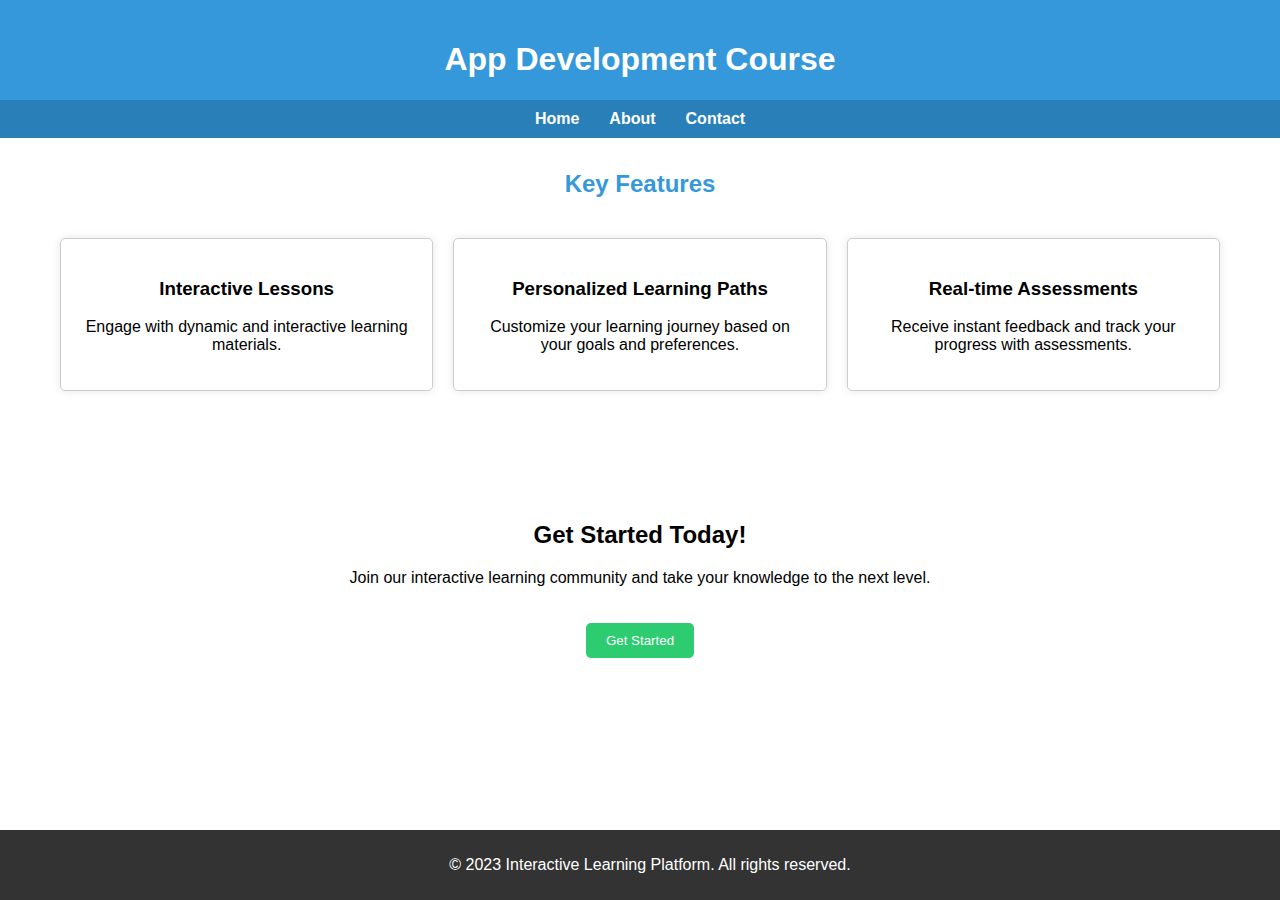
<file: index.html>
<!DOCTYPE html>
<html lang="en">

<head>
    <meta charset="UTF-8">
    <meta name="viewport" content="width=device-width, initial-scale=1.0">
    <title>App Development Course</title>
    <link href="styles.css" rel="stylesheet">
</head>

<body>

    <header>
        <h1>App Development Course</h1>
        <nav>
            <a href="homepage.html">Home</a>
            <a href="#about">About</a>
            <a href="#contact">Contact</a>
        </nav>
    </header>

    <section id="section-1">
        <h2>Key Features</h2>
        <div class="features">
            <div class="feature">
                <h3>Interactive Lessons</h3>
                <p>Engage with dynamic and interactive learning materials.</p>
            </div>
            <div class="feature">
                <h3>Personalized Learning Paths</h3>
                <p>Customize your learning journey based on your goals and preferences.</p>
            </div>
            <div class="feature">
                <h3>Real-time Assessments</h3>
                <p>Receive instant feedback and track your progress with assessments.</p>
            </div>
        </div>
    </section>

    <section>
        <h2>Get Started Today!</h2>
        <p>Join our interactive learning community and take your knowledge to the next level.</p>
        <button onclick="navigatelesson('Next')" class="start-button" >Get Started</button>
    </section>

    <footer>
        <p>&copy; 2023 Interactive Learning Platform. All rights reserved.</p>
    </footer>

    <script src="script.js"></script>
</body>

</html>
</file>
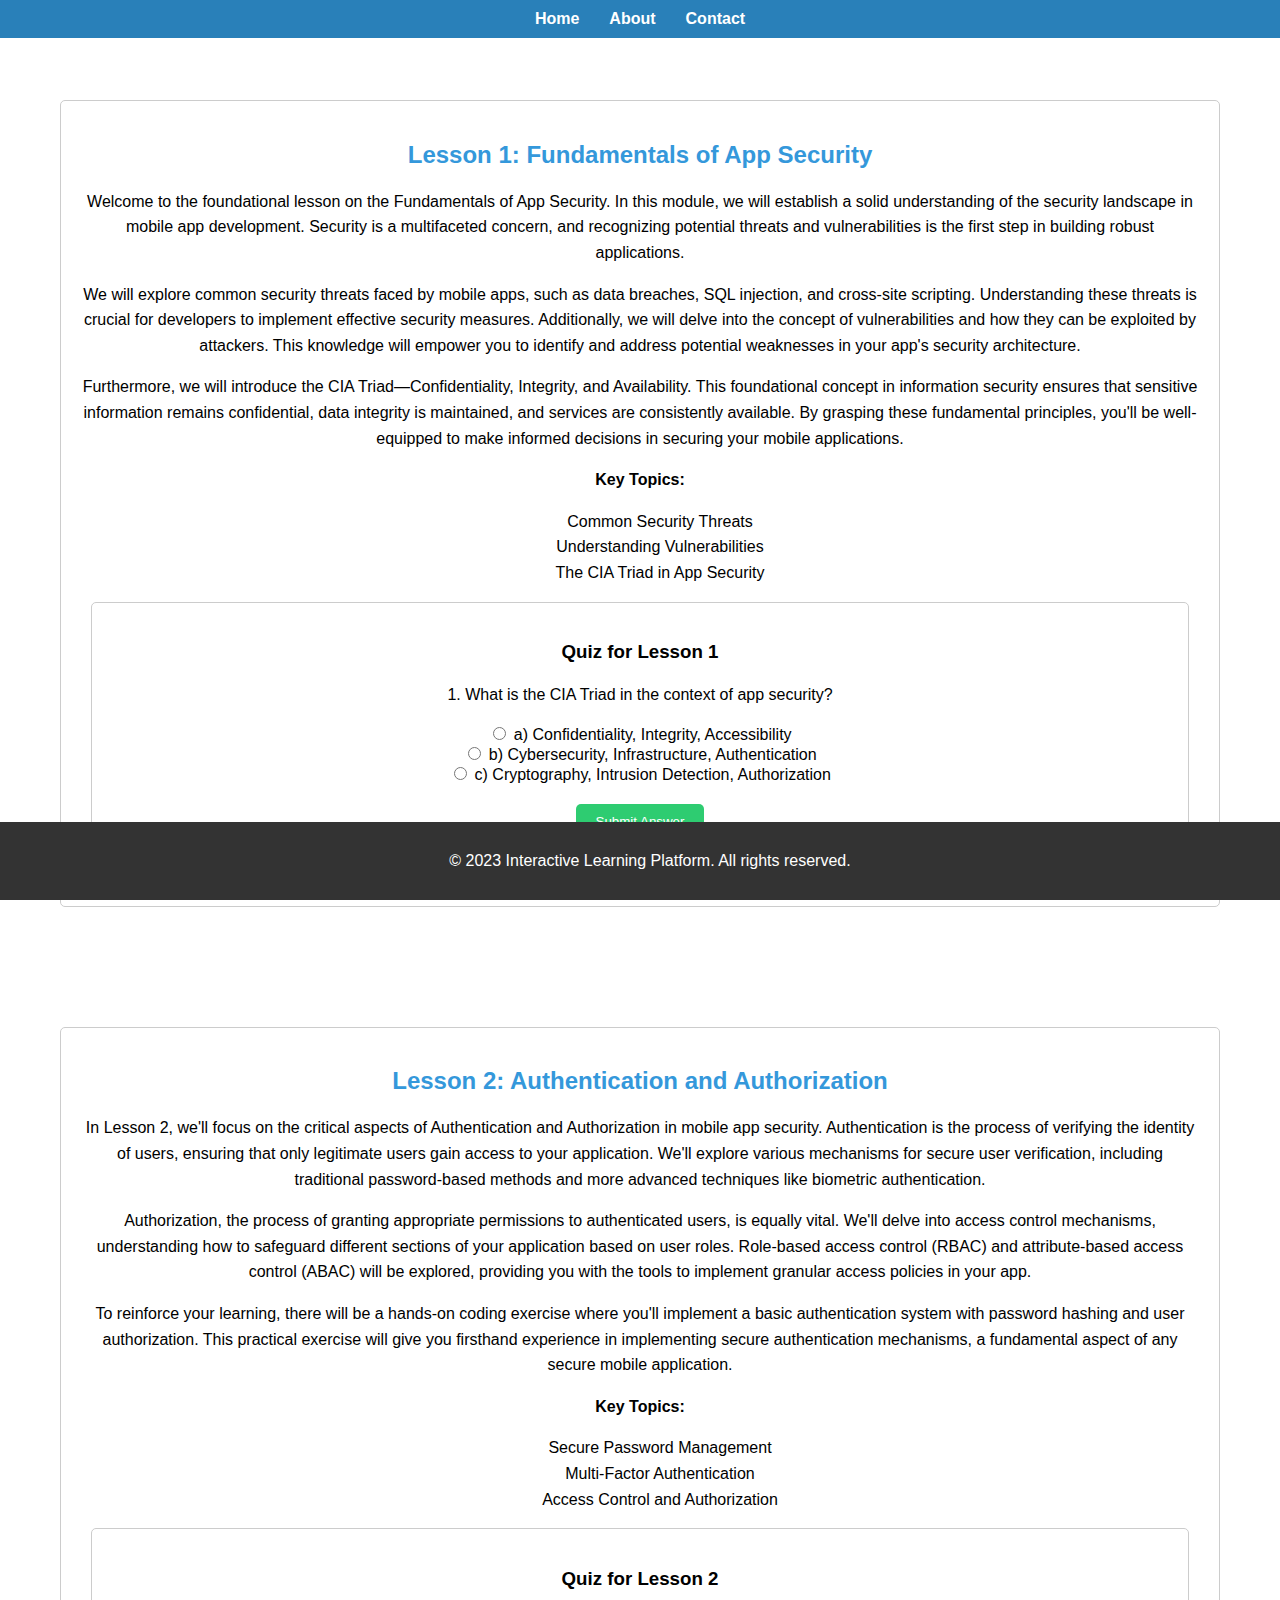
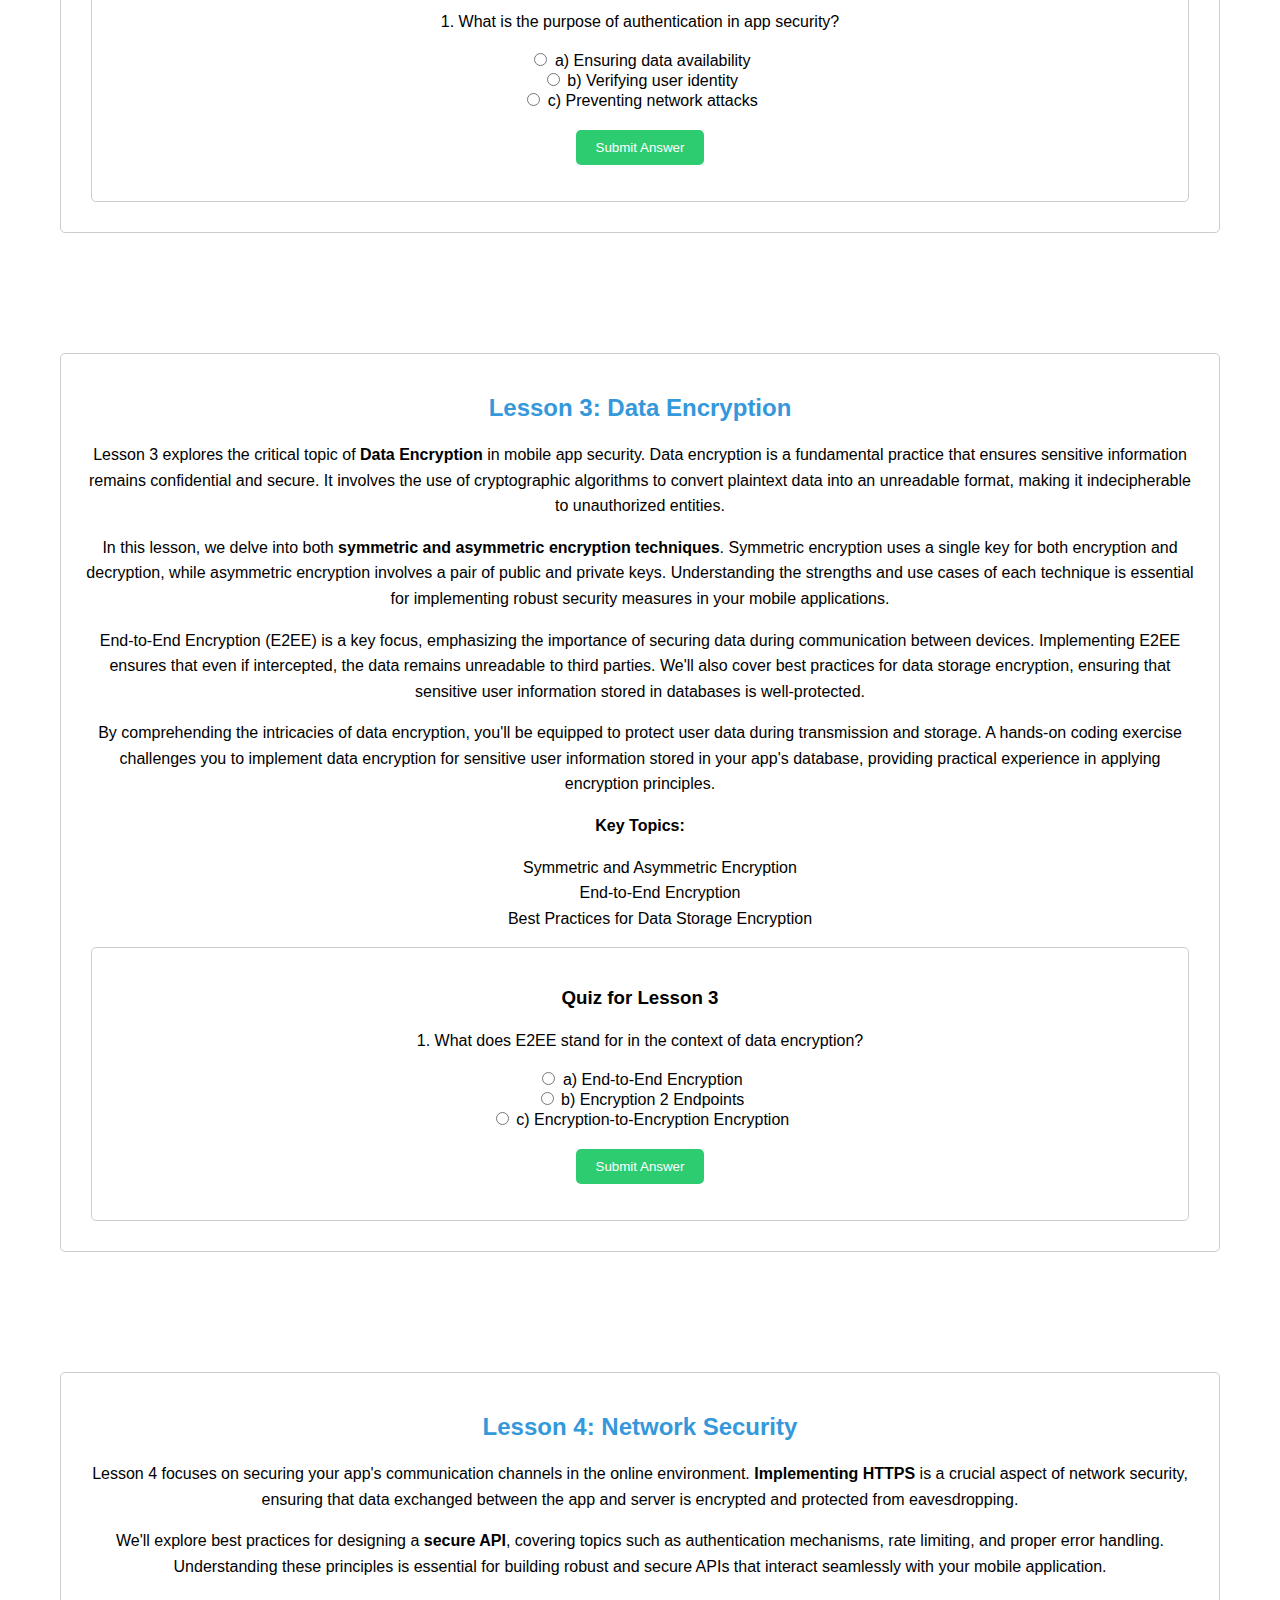
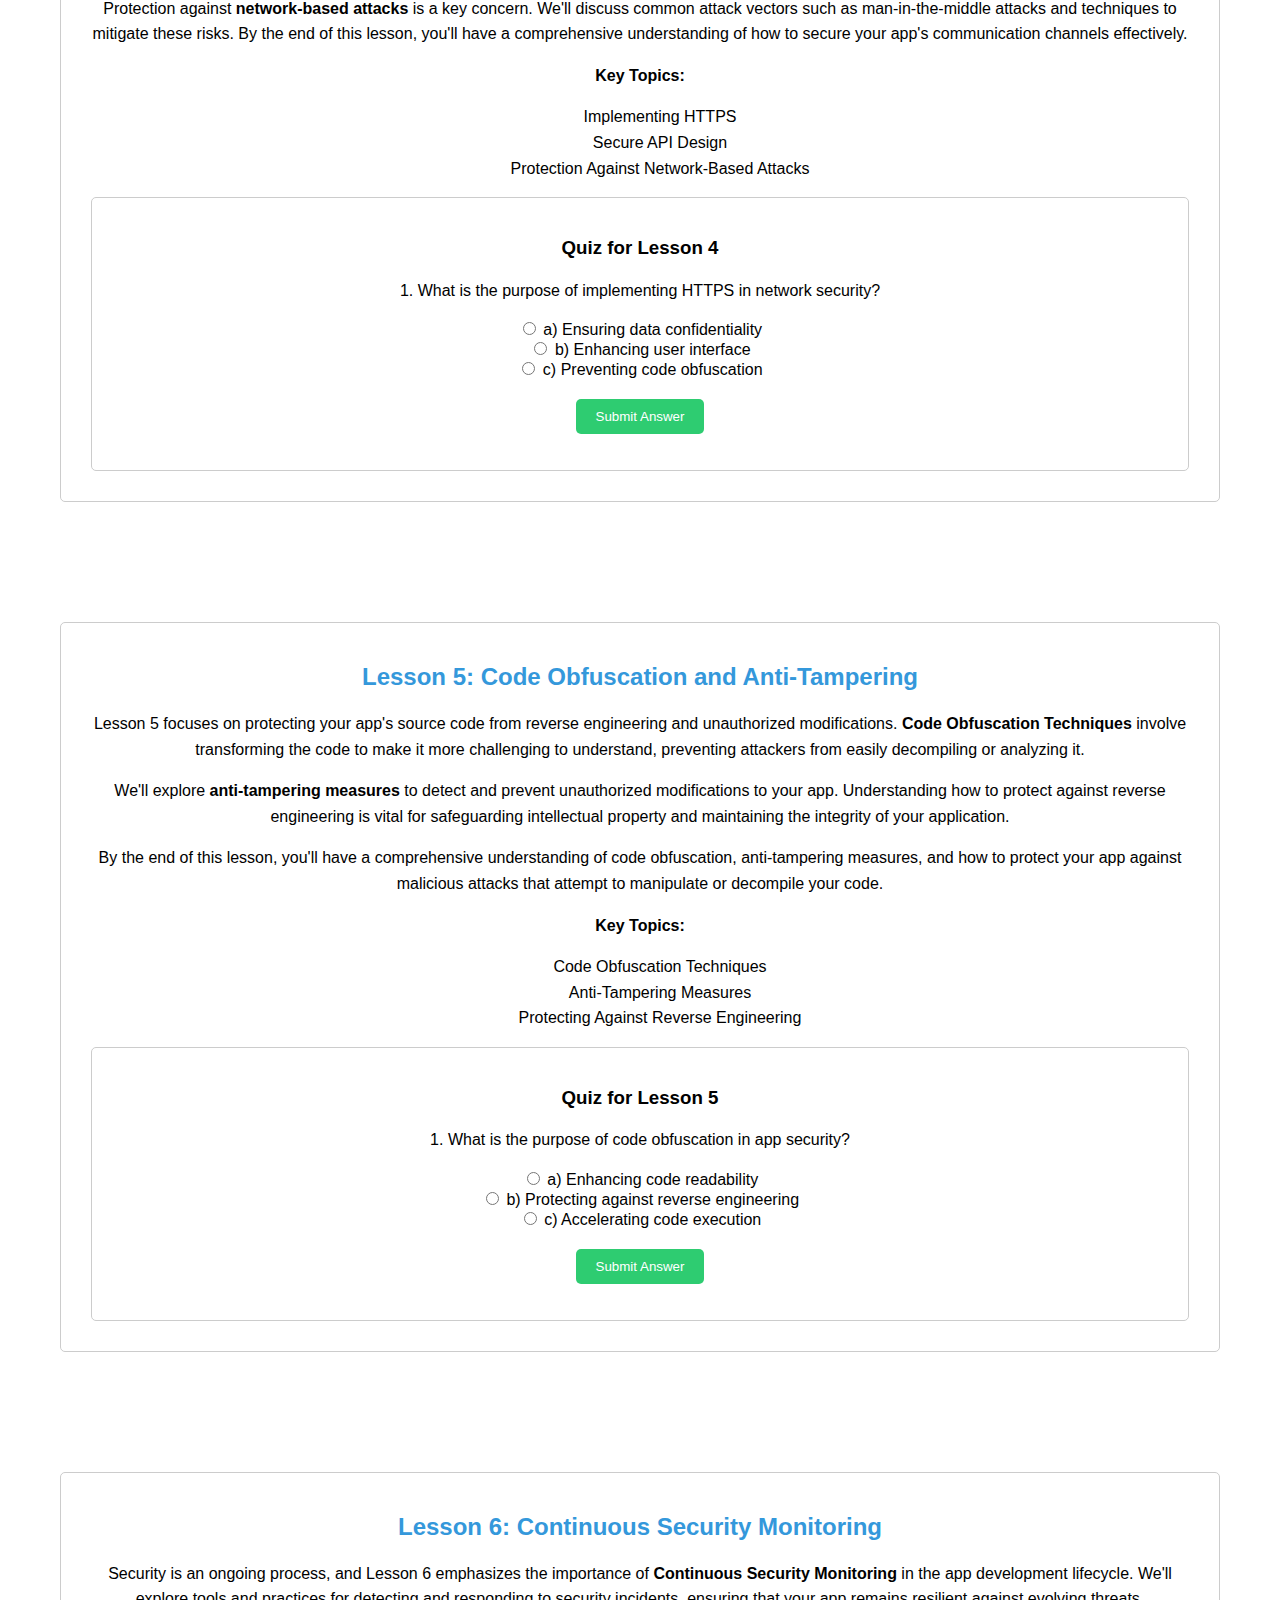
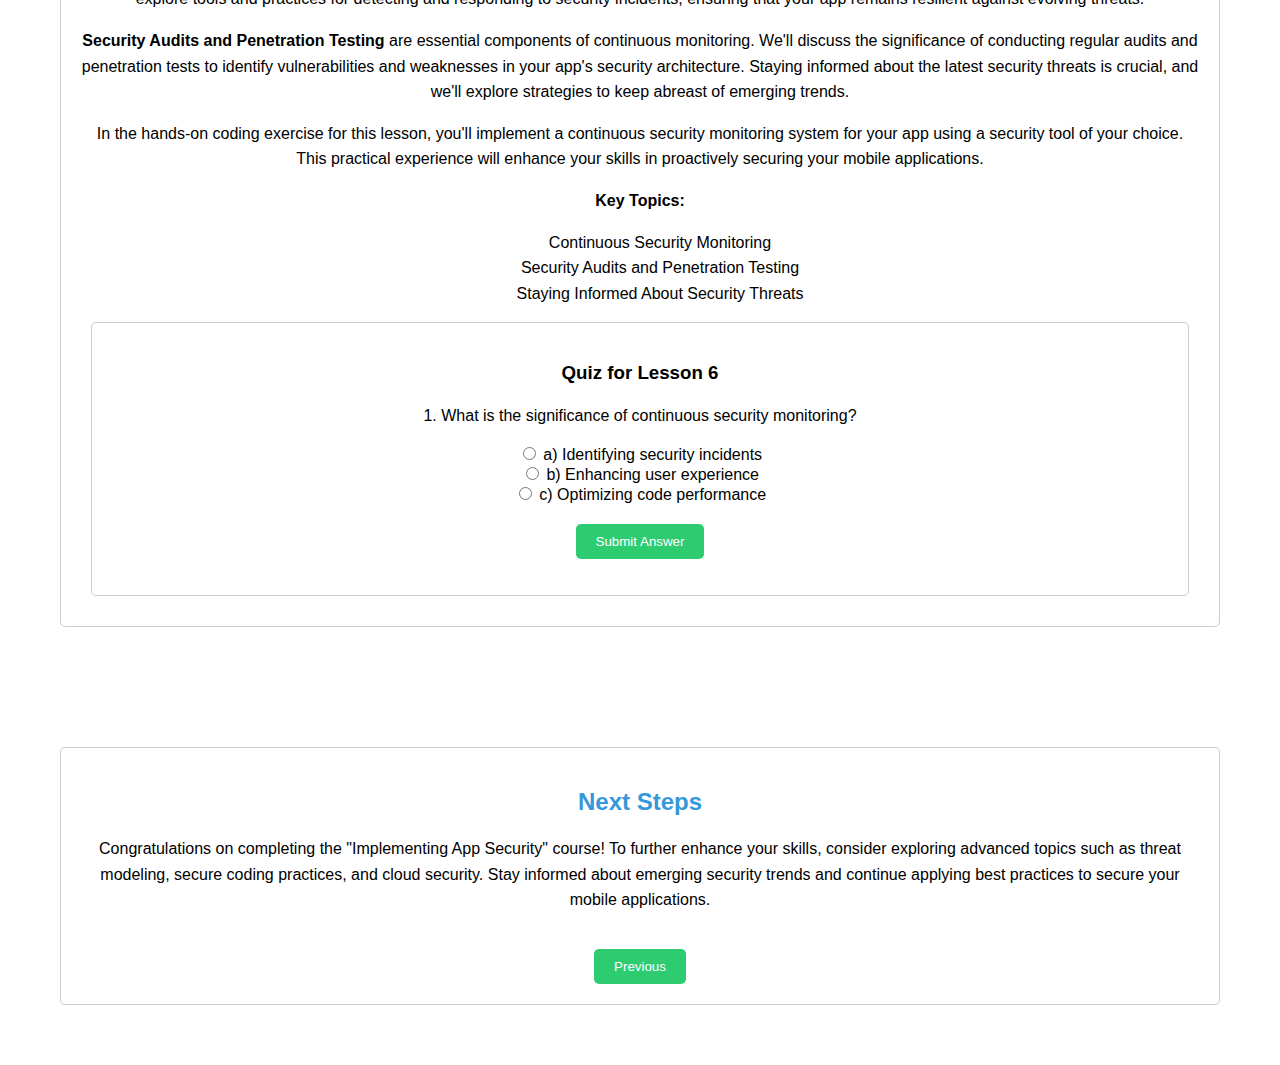
<file: appsecurity.html>
<!DOCTYPE html>
<html lang="en">

<head>
    <meta charset="UTF-8">
    <meta name="viewport" content="width=device-width, initial-scale=1.0">
    <title>Implementing App Security</title>
    <link href="appsecurity.css" rel="stylesheet">
</head>

<body>

    <header>
        <nav>
            <a href="homepage.html">Home</a>
            <a href="#about">About</a>
            <a href="#contact">Contact</a>
        </nav>
    </header>

    <section id="fundamentals">
        <div class="lesson-content">
            <h2>Lesson 1: Fundamentals of App Security</h2>
            <p>Welcome to the foundational lesson on the Fundamentals of App Security. In this module, we will establish a solid understanding of the security landscape in mobile app development. Security is a multifaceted concern, and recognizing potential threats and vulnerabilities is the first step in building robust applications.</p>
            <p>We will explore common security threats faced by mobile apps, such as data breaches, SQL injection, and cross-site scripting. Understanding these threats is crucial for developers to implement effective security measures. Additionally, we will delve into the concept of vulnerabilities and how they can be exploited by attackers. This knowledge will empower you to identify and address potential weaknesses in your app's security architecture.</p>
            <p>Furthermore, we will introduce the CIA Triad—Confidentiality, Integrity, and Availability. This foundational concept in information security ensures that sensitive information remains confidential, data integrity is maintained, and services are consistently available. By grasping these fundamental principles, you'll be well-equipped to make informed decisions in securing your mobile applications.</p>
            <p><strong>Key Topics:</strong></p>
            <ul>
                <li>Common Security Threats</li>
                <li>Understanding Vulnerabilities</li>
                <li>The CIA Triad in App Security</li>
            </ul>

            <div class="lesson-content">
                <h3>Quiz for Lesson 1</h3>
                <p>1. What is the CIA Triad in the context of app security?</p>
                <input type="radio" name="q1" value="a"> a) Confidentiality, Integrity, Accessibility<br>
                <input type="radio" name="q1" value="b"> b) Cybersecurity, Infrastructure, Authentication<br>
                <input type="radio" name="q1" value="c"> c) Cryptography, Intrusion Detection, Authorization<br>
                <button onclick="checkAnswer('q1', 'a', 'correct')">Submit Answer</button>
                <p id="q1-result"></p>
            </div>
        </div>
    </section>

    <section id="authentication-authorization">
        <div class="lesson-content">
            <h2>Lesson 2: Authentication and Authorization</h2>
            <p>In Lesson 2, we'll focus on the critical aspects of Authentication and Authorization in mobile app security. Authentication is the process of verifying the identity of users, ensuring that only legitimate users gain access to your application. We'll explore various mechanisms for secure user verification, including traditional password-based methods and more advanced techniques like biometric authentication.</p>
            <p>Authorization, the process of granting appropriate permissions to authenticated users, is equally vital. We'll delve into access control mechanisms, understanding how to safeguard different sections of your application based on user roles. Role-based access control (RBAC) and attribute-based access control (ABAC) will be explored, providing you with the tools to implement granular access policies in your app.</p>
            <p>To reinforce your learning, there will be a hands-on coding exercise where you'll implement a basic authentication system with password hashing and user authorization. This practical exercise will give you firsthand experience in implementing secure authentication mechanisms, a fundamental aspect of any secure mobile application.</p>
            <p><strong>Key Topics:</strong></p>
            <ul>
                <li>Secure Password Management</li>
                <li>Multi-Factor Authentication</li>
                <li>Access Control and Authorization</li>
            </ul>

            <div class="lesson-content">
                <h3>Quiz for Lesson 2</h3>
                <p>1. What is the purpose of authentication in app security?</p>
                <input type="radio" name="q2" value="a"> a) Ensuring data availability<br>
                <input type="radio" name="q2" value="b"> b) Verifying user identity<br>
                <input type="radio" name="q2" value="c"> c) Preventing network attacks<br>
                <button onclick="checkAnswer('q2', 'b', 'correct')">Submit Answer</button>
                <p id="q2-result"></p>
            </div>
        </div>
    </section>

    <section id="data-encryption">
        <div class="lesson-content">
            <h2>Lesson 3: Data Encryption</h2>
            <p>Lesson 3 explores the critical topic of <strong>Data Encryption</strong> in mobile app security. Data encryption is a fundamental practice that ensures sensitive information remains confidential and secure. It involves the use of cryptographic algorithms to convert plaintext data into an unreadable format, making it indecipherable to unauthorized entities.</p>
            <p>In this lesson, we delve into both <strong>symmetric and asymmetric encryption techniques</strong>. Symmetric encryption uses a single key for both encryption and decryption, while asymmetric encryption involves a pair of public and private keys. Understanding the strengths and use cases of each technique is essential for implementing robust security measures in your mobile applications.</p>
            <p>End-to-End Encryption (E2EE) is a key focus, emphasizing the importance of securing data during communication between devices. Implementing E2EE ensures that even if intercepted, the data remains unreadable to third parties. We'll also cover best practices for data storage encryption, ensuring that sensitive user information stored in databases is well-protected.</p>
            <p>By comprehending the intricacies of data encryption, you'll be equipped to protect user data during transmission and storage. A hands-on coding exercise challenges you to implement data encryption for sensitive user information stored in your app's database, providing practical experience in applying encryption principles.</p>
            <p><strong>Key Topics:</strong></p>
            <ul>
                <li>Symmetric and Asymmetric Encryption</li>
                <li>End-to-End Encryption</li>
                <li>Best Practices for Data Storage Encryption</li>
            </ul>

                 <div class="lesson-content">
                <h3>Quiz for Lesson 3</h3>
                <p>1. What does E2EE stand for in the context of data encryption?</p>
                <input type="radio" name="q3" value="a"> a) End-to-End Encryption<br>
                <input type="radio" name="q3" value="b"> b) Encryption 2 Endpoints<br>
                <input type="radio" name="q3" value="c"> c) Encryption-to-Encryption Encryption<br>
                <button onclick="checkAnswer('q3', 'a', 'correct')">Submit Answer</button>
                <p id="q3-result"></p>
            </div>
        </div>
    </section>
    
    <section id="network-security">
        <div class="lesson-content">
            <h2>Lesson 4: Network Security</h2>
            <p>Lesson 4 focuses on securing your app's communication channels in the online environment. <strong>Implementing HTTPS</strong> is a crucial aspect of network security, ensuring that data exchanged between the app and server is encrypted and protected from eavesdropping.</p>
            <p>We'll explore best practices for designing a <strong>secure API</strong>, covering topics such as authentication mechanisms, rate limiting, and proper error handling. Understanding these principles is essential for building robust and secure APIs that interact seamlessly with your mobile application.</p>
            <p>Protection against <strong>network-based attacks</strong> is a key concern. We'll discuss common attack vectors such as man-in-the-middle attacks and techniques to mitigate these risks. By the end of this lesson, you'll have a comprehensive understanding of how to secure your app's communication channels effectively.</p>
            <p><strong>Key Topics:</strong></p>
            <ul>
                <li>Implementing HTTPS</li>
                <li>Secure API Design</li>
                <li>Protection Against Network-Based Attacks</li>
            </ul>
          <div class="lesson-content">
                <h3>Quiz for Lesson 4</h3>
                <p>1. What is the purpose of implementing HTTPS in network security?</p>
                <input type="radio" name="q4" value="a"> a) Ensuring data confidentiality<br>
                <input type="radio" name="q4" value="b"> b) Enhancing user interface<br>
                <input type="radio" name="q4" value="c"> c) Preventing code obfuscation<br>
                <button onclick="checkAnswer('q4', 'a', 'correct')">Submit Answer</button>
                <p id="q4-result"></p>
            </div>
        </div>
    </section>
    
    <section id="code-obfuscation">
        <div class="lesson-content">
            <h2>Lesson 5: Code Obfuscation and Anti-Tampering</h2>
            <p>Lesson 5 focuses on protecting your app's source code from reverse engineering and unauthorized modifications. <strong>Code Obfuscation Techniques</strong> involve transforming the code to make it more challenging to understand, preventing attackers from easily decompiling or analyzing it.</p>
            <p>We'll explore <strong>anti-tampering measures</strong> to detect and prevent unauthorized modifications to your app. Understanding how to protect against reverse engineering is vital for safeguarding intellectual property and maintaining the integrity of your application.</p>
            <p>By the end of this lesson, you'll have a comprehensive understanding of code obfuscation, anti-tampering measures, and how to protect your app against malicious attacks that attempt to manipulate or decompile your code.</p>
            <p><strong>Key Topics:</strong></p>
            <ul>
                <li>Code Obfuscation Techniques</li>
                <li>Anti-Tampering Measures</li>
                <li>Protecting Against Reverse Engineering</li>
            </ul>
            <div class="lesson-content">
                <h3>Quiz for Lesson 5</h3>
                <p>1. What is the purpose of code obfuscation in app security?</p>
                <input type="radio" name="q5" value="a"> a) Enhancing code readability<br>
                <input type="radio" name="q5" value="b"> b) Protecting against reverse engineering<br>
                <input type="radio" name="q5" value="c"> c) Accelerating code execution<br>
                <button onclick="checkAnswer('q5', 'b', 'correct')">Submit Answer</button>
                <p id="q5-result"></p>
            </div>
        </div>
    </section>

    <section id="continuous-monitoring">
        <div class="lesson-content">
            <h2>Lesson 6: Continuous Security Monitoring</h2>
            <p>Security is an ongoing process, and Lesson 6 emphasizes the importance of <strong>Continuous Security Monitoring</strong> in the app development lifecycle. We'll explore tools and practices for detecting and responding to security incidents, ensuring that your app remains resilient against evolving threats.</p>
            <p><strong>Security Audits and Penetration Testing</strong> are essential components of continuous monitoring. We'll discuss the significance of conducting regular audits and penetration tests to identify vulnerabilities and weaknesses in your app's security architecture. Staying informed about the latest security threats is crucial, and we'll explore strategies to keep abreast of emerging trends.</p>
            <p>In the hands-on coding exercise for this lesson, you'll implement a continuous security monitoring system for your app using a security tool of your choice. This practical experience will enhance your skills in proactively securing your mobile applications.</p>
            <p><strong>Key Topics:</strong></p>
            <ul>
                <li>Continuous Security Monitoring</li>
                <li>Security Audits and Penetration Testing</li>
                <li>Staying Informed About Security Threats</li>
            </ul>
            <div class="lesson-content">
                <h3>Quiz for Lesson 6</h3>
                <p>1. What is the significance of continuous security monitoring?</p>
                <input type="radio" name="q6" value="a"> a) Identifying security incidents<br>
                <input type="radio" name="q6" value="b"> b) Enhancing user experience<br>
                <input type="radio" name="q6" value="c"> c) Optimizing code performance<br>
                <button onclick="checkAnswer('q6', 'a', 'correct')">Submit Answer</button>
                <p id="q6-result"></p>
            </div>
        </div>
    </section>

    <!-- Next Steps -->
    <section id="next-steps">
        <div class="lesson-content">
            <h2>Next Steps</h2>
            <p>Congratulations on completing the "Implementing App Security" course! To further enhance your skills, consider exploring advanced topics such as threat modeling, secure coding practices, and cloud security. Stay informed about emerging security trends and continue applying best practices to secure your mobile applications.</p>
            <button onclick="navigatelesson('Previous')">Previous</button>
        </div>
    </section>

    <footer>
        <p>&copy; 2023 Interactive Learning Platform. All rights reserved.</p>
    </footer>

    <script src="appsecurity.js"></script>
</body>

</html>
</file>
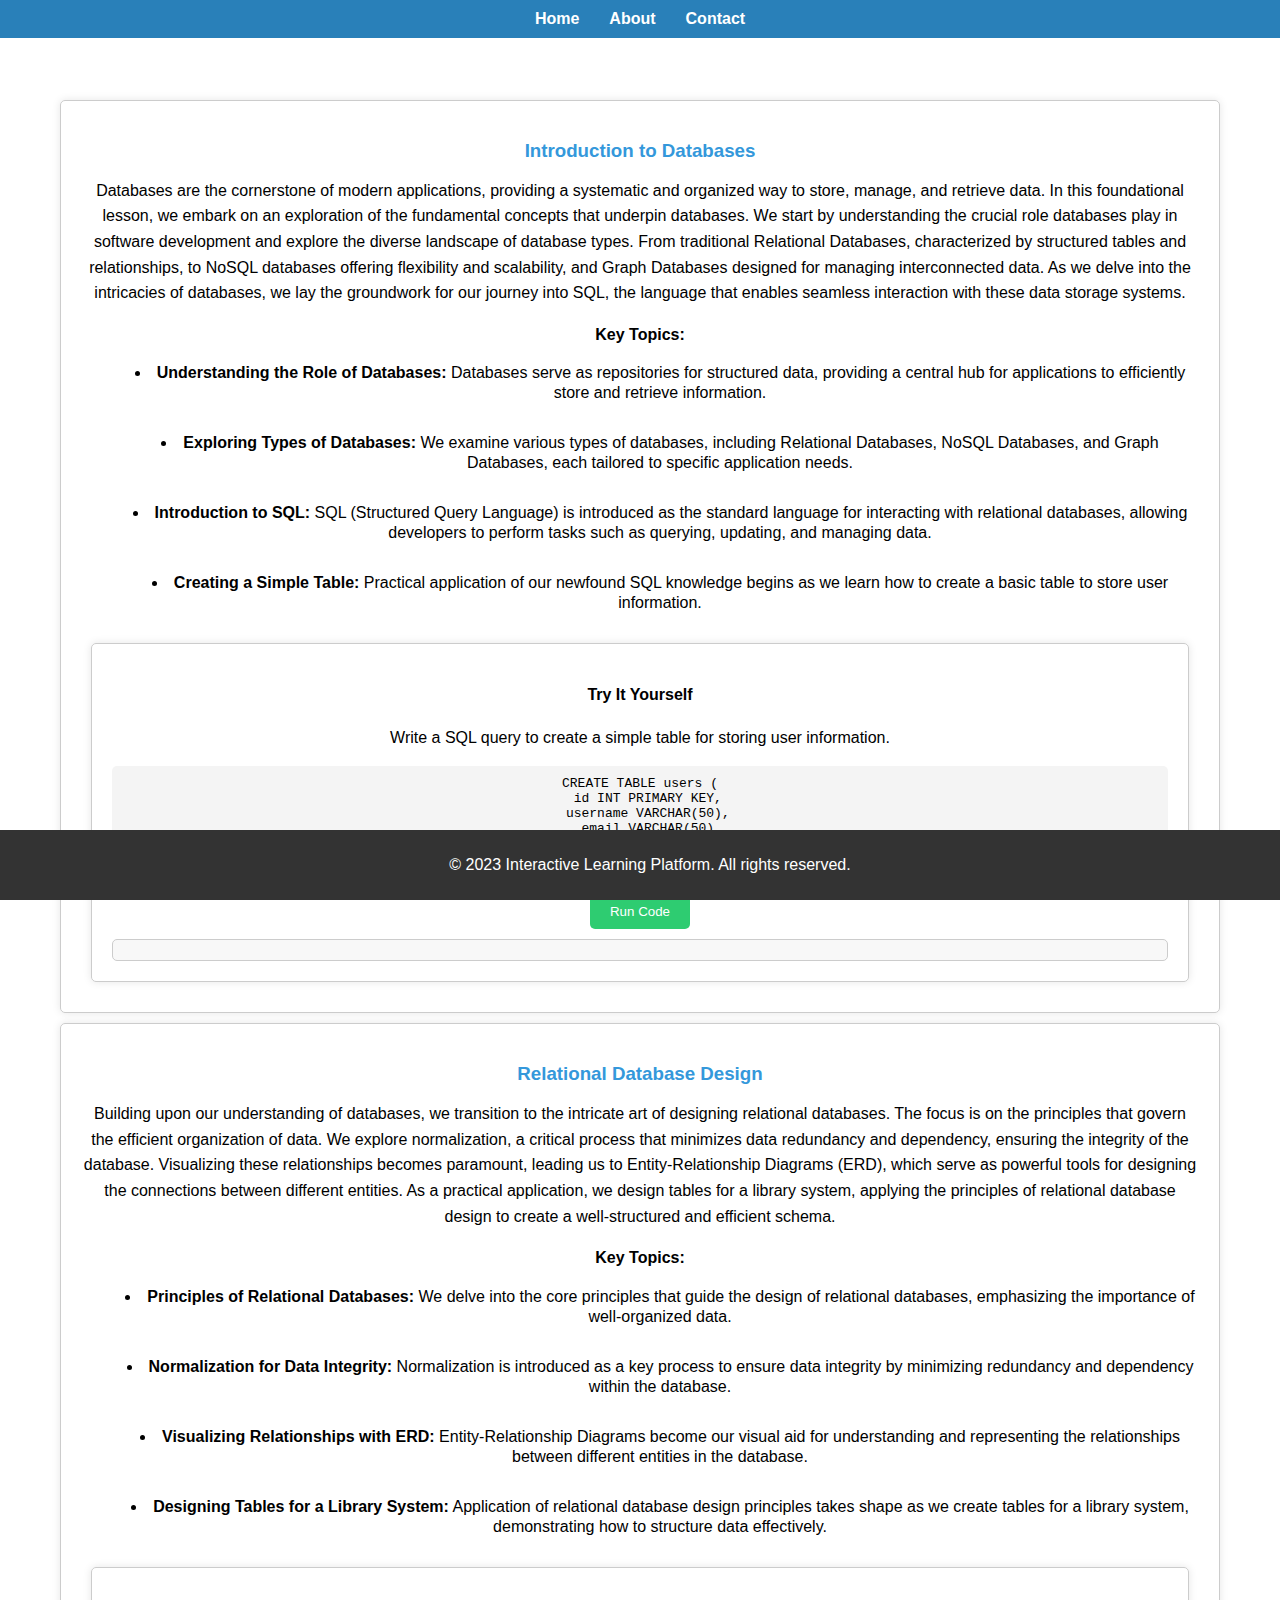
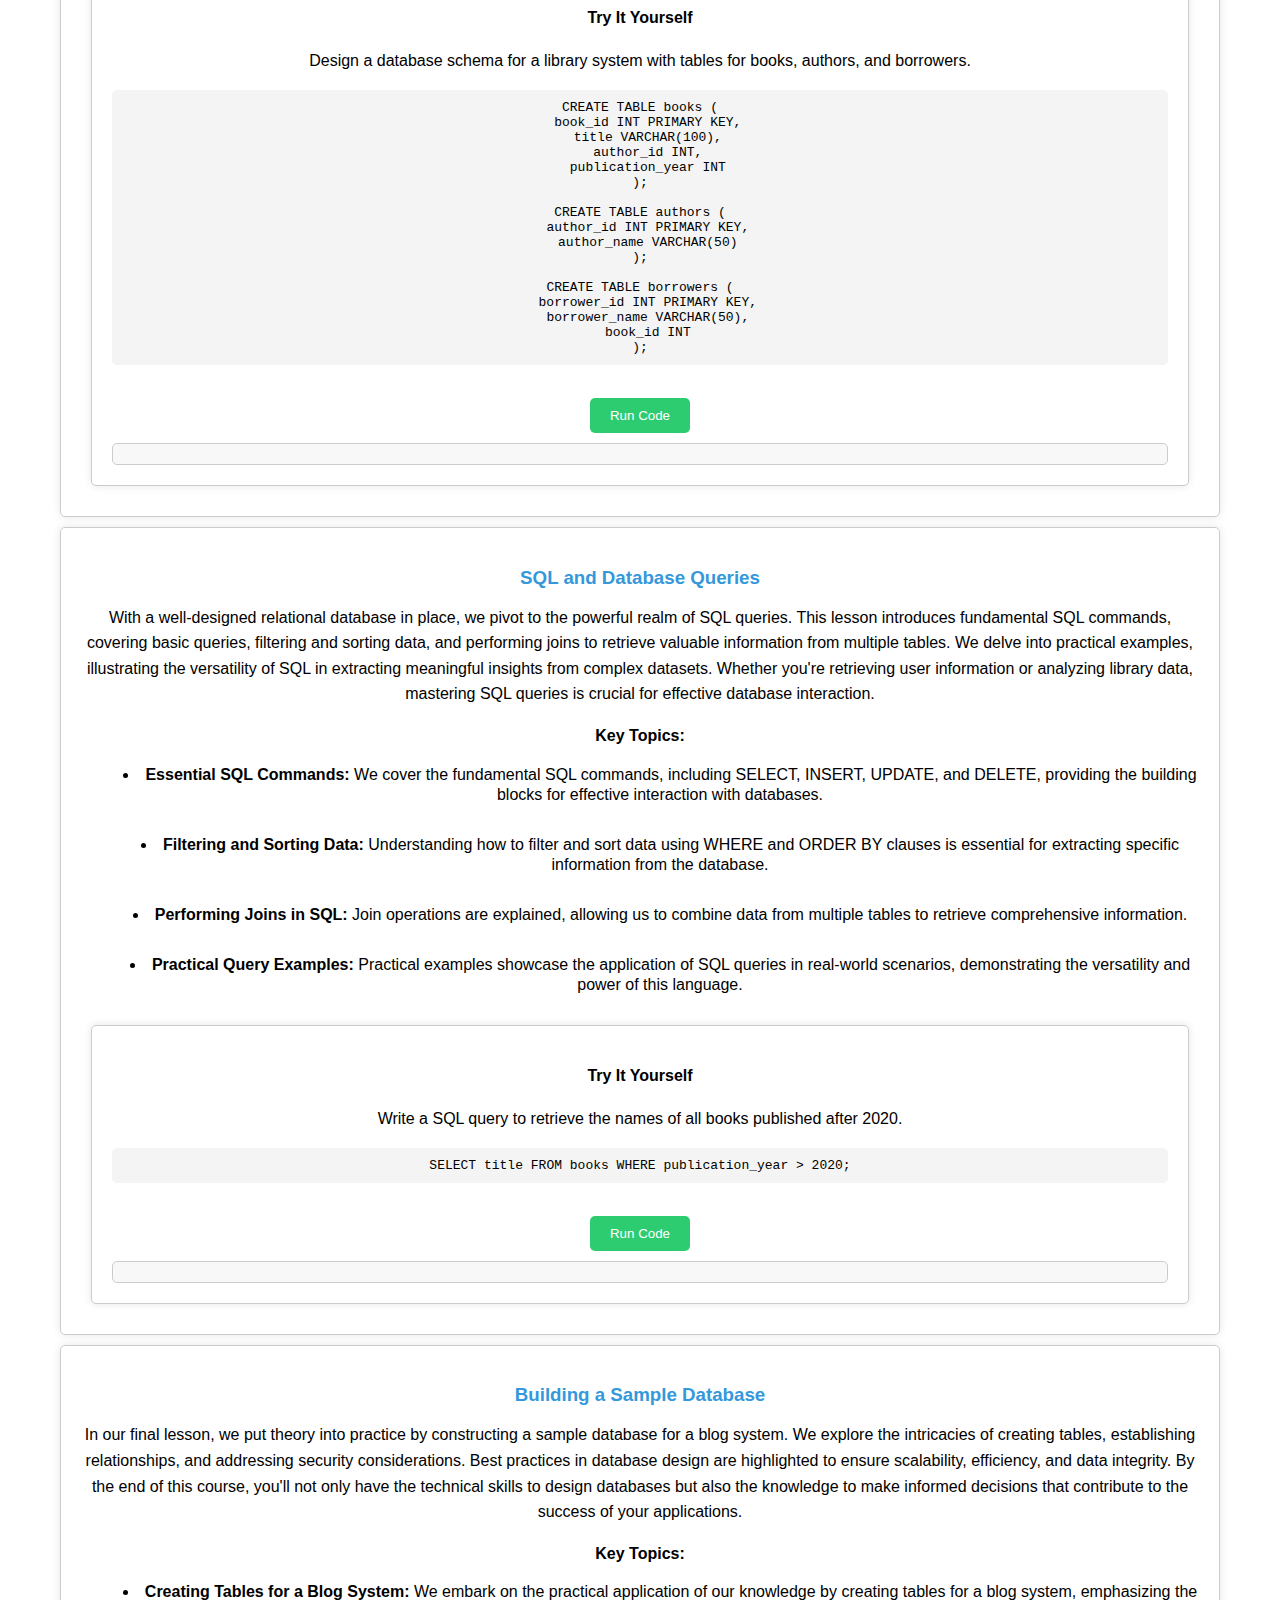
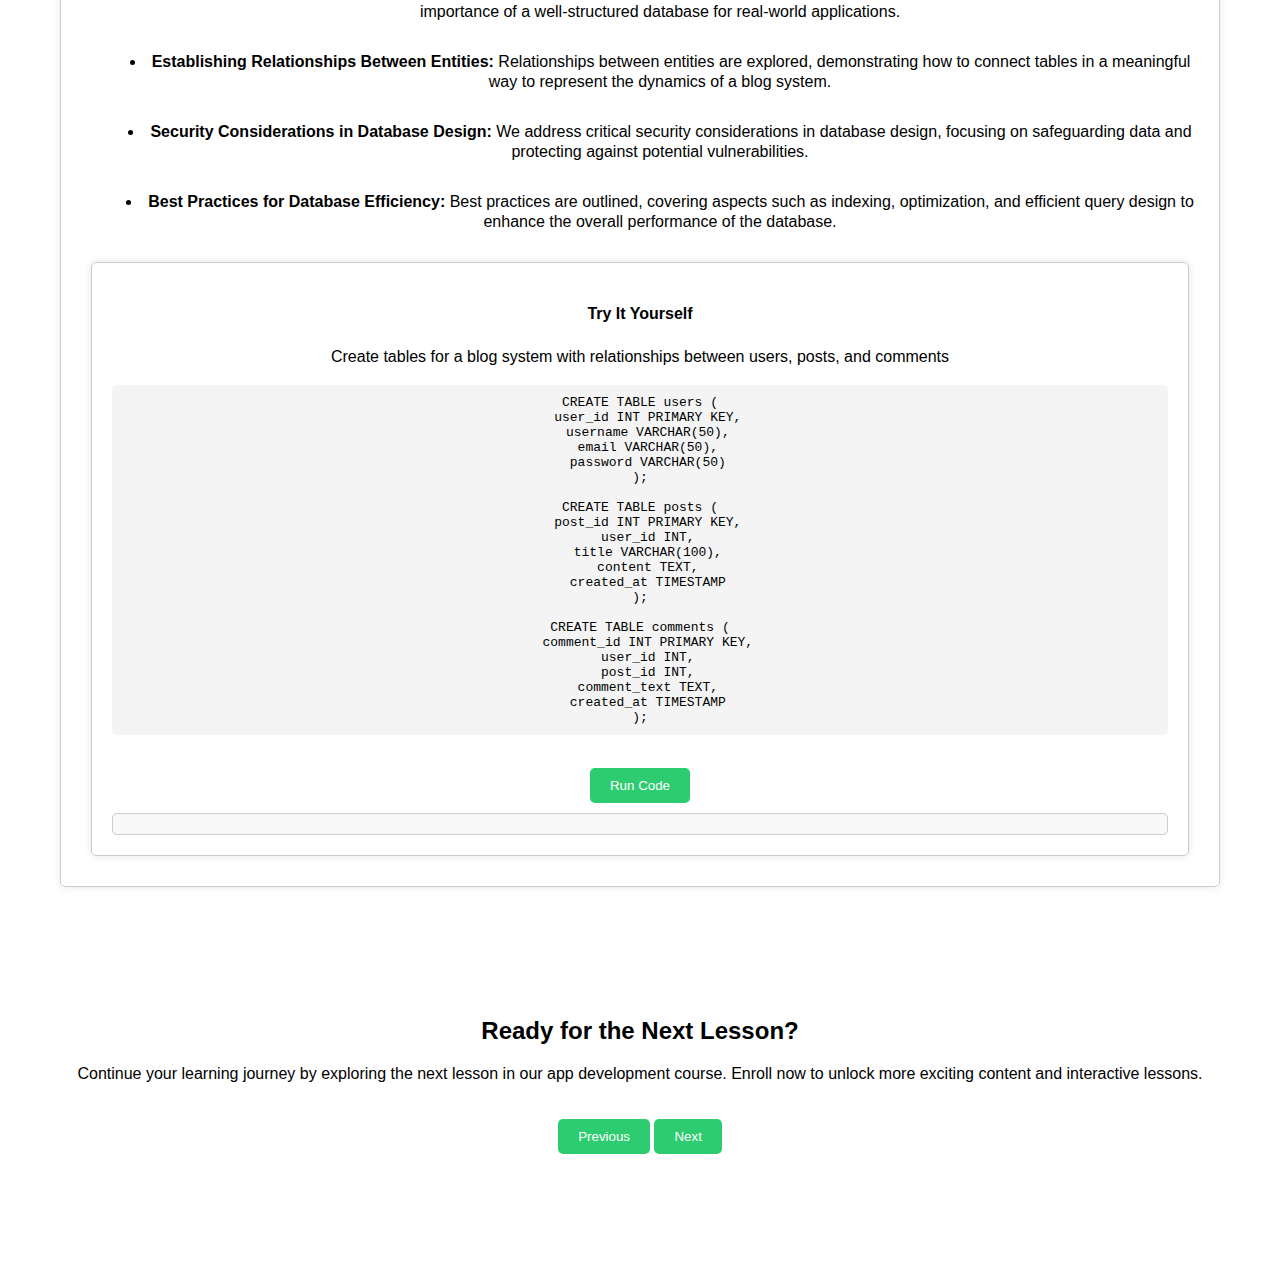
<file: database.html>
<!DOCTYPE html>
<html lang="en">

<head>
    <meta charset="UTF-8">
    <meta name="viewport" content="width=device-width, initial-scale=1.0">
    <title>Building a Database for Apps</title>
    <link href="database.css" rel="stylesheet">
</head>

<body>

    <header>
        <nav>
            <a href="homepage.html">Home</a>
            <a href="#about">About</a>
            <a href="#contact">Contact</a>
        </nav>
    </header>

    <section id="building-database">
        <div class="lesson-content">
            <h3>Introduction to Databases</h3>
            <p>Databases are the cornerstone of modern applications, providing a systematic and organized way to store,
                manage, and retrieve data. In this foundational lesson, we embark on an exploration of the fundamental
                concepts that underpin databases. We start by understanding the crucial role databases play in software
                development and explore the diverse landscape of database types. From traditional Relational Databases,
                characterized by structured tables and relationships, to NoSQL databases offering flexibility and
                scalability, and Graph Databases designed for managing interconnected data. As we delve into the
                intricacies of databases, we lay the groundwork for our journey into SQL, the language that enables
                seamless interaction with these data storage systems.</p>
            <p><strong>Key Topics:</strong></p>
            <ul>
                <li><strong>Understanding the Role of Databases:</strong> Databases serve as repositories for structured
                    data, providing a central hub for applications to efficiently store and retrieve information.</li>
                <li><strong>Exploring Types of Databases:</strong> We examine various types of databases, including
                    Relational Databases, NoSQL Databases, and Graph Databases, each tailored to specific application
                    needs.</li>
                <li><strong>Introduction to SQL:</strong> SQL (Structured Query Language) is introduced as the standard
                    language for interacting with relational databases, allowing developers to perform tasks such as
                    querying, updating, and managing data.</li>
                <li><strong>Creating a Simple Table:</strong> Practical application of our newfound SQL knowledge begins
                    as we learn how to create a basic table to store user information.</li>
            </ul>
            <!-- Try It Yourself -->
            <div class="lesson-content try-it-yourself">
                <h4>Try It Yourself</h4>
                <div class="code-editor">
                    <p>Write a SQL query to create a simple table for storing user information.</p>
                    <pre><code id="lesson1-editor">CREATE TABLE users (
  id INT PRIMARY KEY,
  username VARCHAR(50),
  email VARCHAR(50)
);</code></pre>
                    <button onclick="runCodeLesson1()">Run Code</button>
                </div>
                <div class="code-output" id="lesson1-output"></div>
            </div>
        </div>

        <div class="lesson-content">
            <h3>Relational Database Design</h3>
            <p>Building upon our understanding of databases, we transition to the intricate art of designing relational
                databases. The focus is on the principles that govern the efficient organization of data. We explore
                normalization, a critical process that minimizes data redundancy and dependency, ensuring the integrity
                of the database. Visualizing these relationships becomes paramount, leading us to Entity-Relationship
                Diagrams (ERD), which serve as powerful tools for designing the connections between different entities.
                As a practical application, we design tables for a library system, applying the principles of relational
                database design to create a well-structured and efficient schema.</p>
            <p><strong>Key Topics:</strong></p>
            <ul>
                <li><strong>Principles of Relational Databases:</strong> We delve into the core principles that guide
                    the design of relational databases, emphasizing the importance of well-organized data.</li>
                <li><strong>Normalization for Data Integrity:</strong> Normalization is introduced as a key process to
                    ensure data integrity by minimizing redundancy and dependency within the database.</li>
                <li><strong>Visualizing Relationships with ERD:</strong> Entity-Relationship Diagrams become our visual
                    aid for understanding and representing the relationships between different entities in the database.
                </li>
                <li><strong>Designing Tables for a Library System:</strong> Application of relational database design
                    principles takes shape as we create tables for a library system, demonstrating how to structure data
                    effectively.</li>
            </ul>
            <!-- Try It Yourself -->
            <div class="lesson-content try-it-yourself">
                <h4>Try It Yourself</h4>
                <div class="code-editor">
                    <p>Design a database schema for a library system with tables for books, authors, and borrowers.</p>
                    <pre><code id="lesson2-editor">CREATE TABLE books (
  book_id INT PRIMARY KEY,
  title VARCHAR(100),
  author_id INT,
  publication_year INT
);

CREATE TABLE authors (
  author_id INT PRIMARY KEY,
  author_name VARCHAR(50)
);

CREATE TABLE borrowers (
  borrower_id INT PRIMARY KEY,
  borrower_name VARCHAR(50),
  book_id INT
);</code></pre>
                    <button onclick="runCodeLesson2()">Run Code</button>
                </div>
                <div class="code-output" id="lesson2-output"></div>
            </div>
        </div>

        <div class="lesson-content">
            <h3>SQL and Database Queries</h3>
            <p>With a well-designed relational database in place, we pivot to the powerful realm of SQL queries. This
                lesson introduces fundamental SQL commands, covering basic queries, filtering and sorting data, and
                performing joins to retrieve valuable information from multiple tables. We delve into practical
                examples, illustrating the versatility of SQL in extracting meaningful insights from complex datasets.
                Whether you're retrieving user information or analyzing library data, mastering SQL queries is crucial
                for effective database interaction.</p>
            <p><strong>Key Topics:</strong></p>
            <ul>
                <li><strong>Essential SQL Commands:</strong> We cover the fundamental SQL commands, including SELECT,
                    INSERT, UPDATE, and DELETE, providing the building blocks for effective interaction with databases.
                </li>
                <li><strong>Filtering and Sorting Data:</strong> Understanding how to filter and sort data using WHERE
                    and ORDER BY clauses is essential for extracting specific information from the database.</li>
                <li><strong>Performing Joins in SQL:</strong> Join operations are explained, allowing us to combine data
                    from multiple tables to retrieve comprehensive information.</li>
                <li><strong>Practical Query Examples:</strong> Practical examples showcase the application of SQL
                    queries in real-world scenarios, demonstrating the versatility and power of this language.</li>
            </ul>
            <!-- Try It Yourself -->
            <div class="lesson-content try-it-yourself">
                <h4>Try It Yourself</h4>
                <div class="code-editor">
                    <p>Write a SQL query to retrieve the names of all books published after 2020.</p>
                    <pre><code id="lesson3-editor">SELECT title FROM books WHERE publication_year > 2020;</code></pre>
                    <button onclick="runCodeLesson3()">Run Code</button>
                </div>
                <div class="code-output" id="lesson3-output"></div>
            </div>
        </div>

        <div class="lesson-content">
            <h3>Building a Sample Database</h3>
            <p>In our final lesson, we put theory into practice by constructing a sample database for a blog system. We
                explore the intricacies of creating tables, establishing relationships, and addressing security
                considerations. Best practices in database design are highlighted to ensure scalability, efficiency, and
                data integrity. By the end of this course, you'll not only have the technical skills to design databases
                but also the knowledge to make informed decisions that contribute to the success of your applications.
            </p>
            <p><strong>Key Topics:</strong></p>
            <ul>
                <li><strong>Creating Tables for a Blog System:</strong> We embark on the practical application of our
                    knowledge by creating tables for a blog system, emphasizing the importance of a well-structured
                    database for real-world applications.</li>
                <li><strong>Establishing Relationships Between Entities:</strong> Relationships between entities are
                    explored, demonstrating how to connect tables in a meaningful way to represent the dynamics of a
                    blog system.</li>
                <li><strong>Security Considerations in Database Design:</strong> We address critical security
                    considerations in database design, focusing on safeguarding data and protecting against potential
                    vulnerabilities.</li>
                <li><strong>Best Practices for Database Efficiency:</strong> Best practices are outlined, covering
                    aspects such as indexing, optimization, and efficient query design to enhance the overall
                    performance of the database.</li>
            </ul>
            <!-- Try It Yourself -->
            <div class="lesson-content try-it-yourself">
                <h4>Try It Yourself</h4>
                <div class="code-editor">
                    <p>Create tables for a blog system with relationships between users, posts, and comments</p>
                    <pre><code id="lesson4-editor">CREATE TABLE users (
  user_id INT PRIMARY KEY,
  username VARCHAR(50),
  email VARCHAR(50),
  password VARCHAR(50)
);

CREATE TABLE posts (
  post_id INT PRIMARY KEY,
  user_id INT,
  title VARCHAR(100),
  content TEXT,
  created_at TIMESTAMP
);

CREATE TABLE comments (
  comment_id INT PRIMARY KEY,
  user_id INT,
  post_id INT,
  comment_text TEXT,
  created_at TIMESTAMP
);</code></pre>
                    <button onclick="runCodeLesson4()">Run Code</button>
                </div>
                <div class="code-output" id="lesson4-output"></div>
            </div>
        </div>
        </div>
    </section>

    <section id="next-section">
        <h2>Ready for the Next Lesson?</h2>
        <p>Continue your learning journey by exploring the next lesson in our app development course. Enroll now to
            unlock more exciting content and interactive lessons.</p>
        <button onclick="navigatelesson('Previous')">Previous</button>
        <button onclick="navigatelesson('Next')">Next</button>
    </section>

    <footer>
        <p>&copy; 2023 Interactive Learning Platform. All rights reserved.</p>
    </footer>

    <script src="database.js"></script>
</body>

</html>
</file>
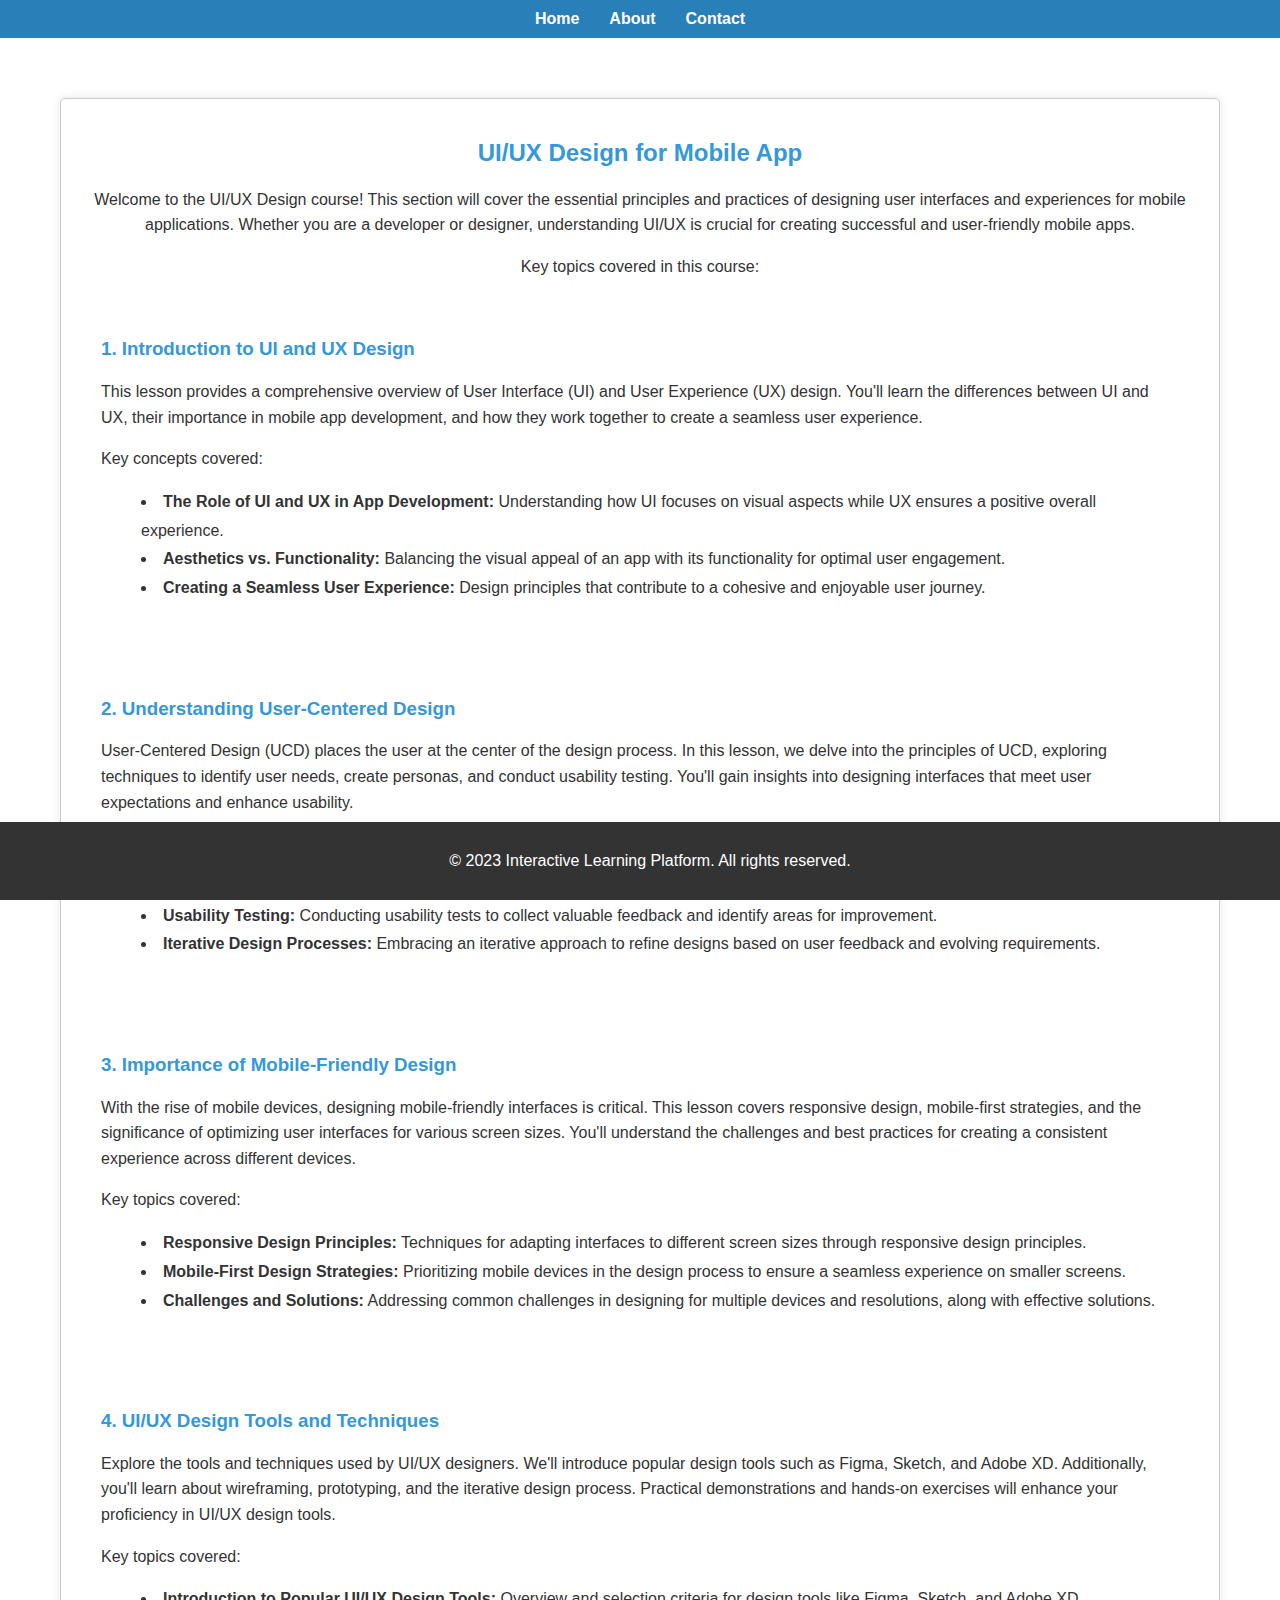
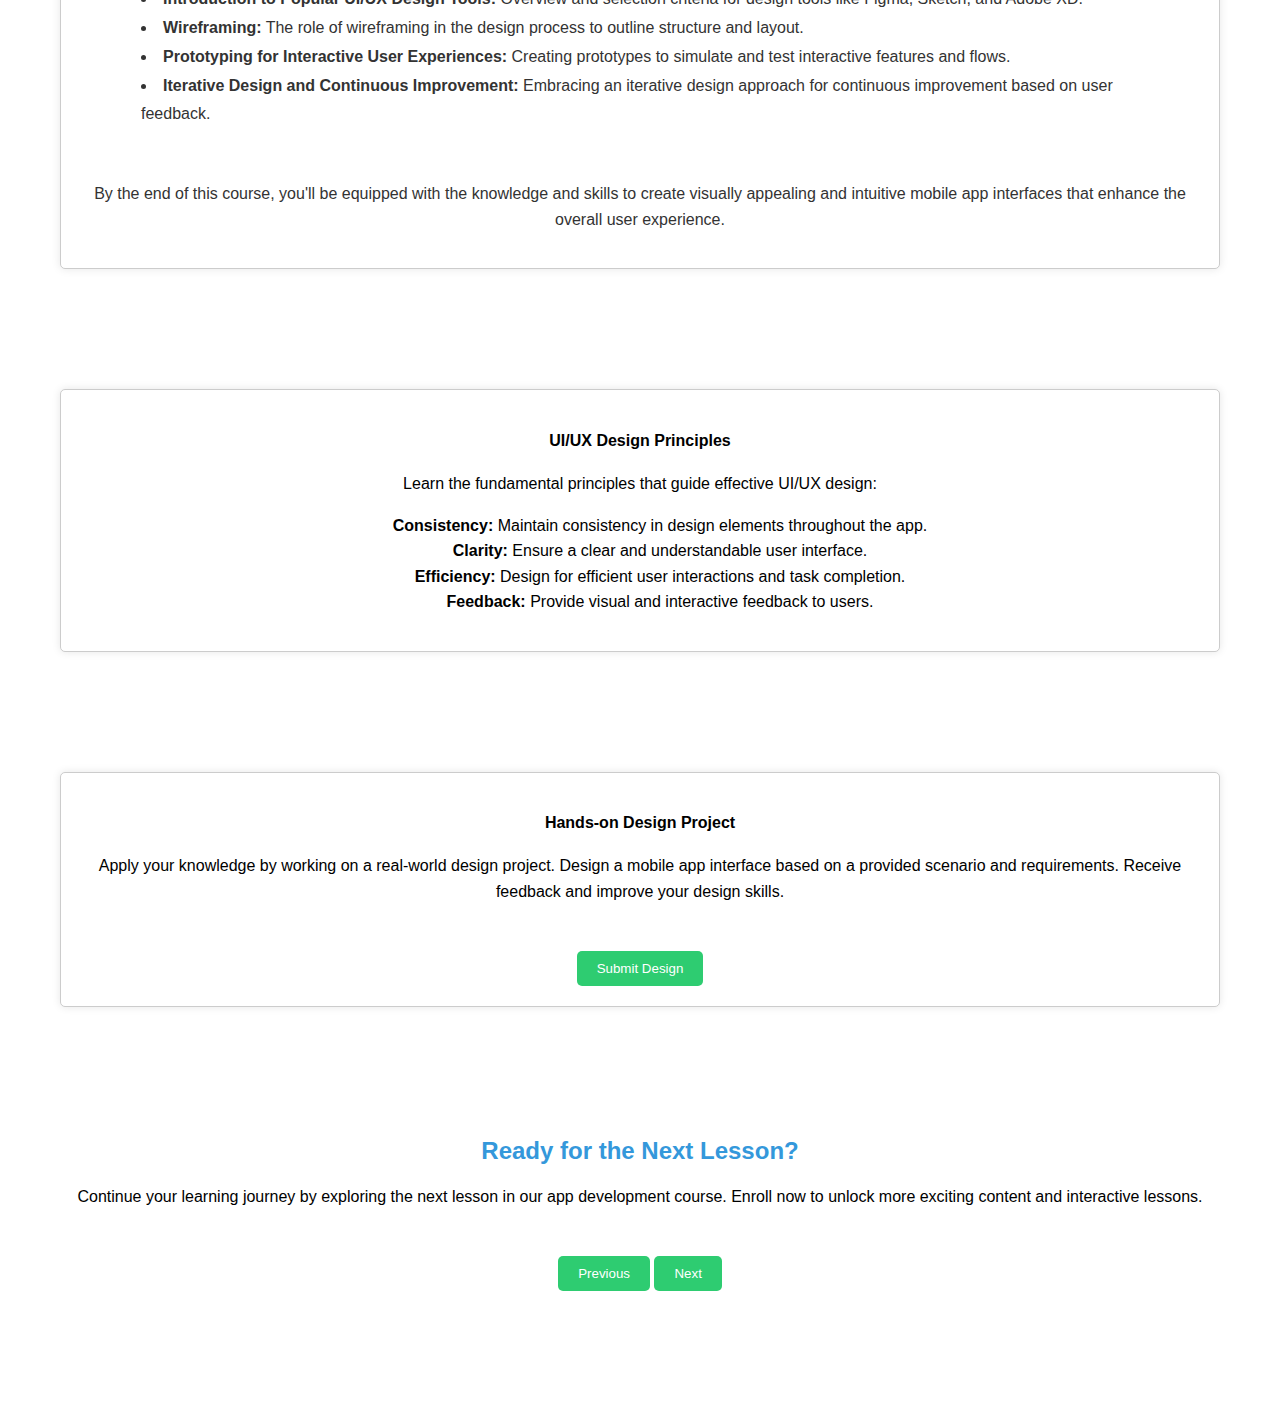
<file: design.html>
<!DOCTYPE html>
<html lang="en">

<head>
    <meta charset="UTF-8">
    <meta name="viewport" content="width=device-width, initial-scale=1.0">
    <title>UI/UX Design for Mobile App</title>
    <link href="design.css" rel="stylesheet">
</head>

<body>

    <header>
        <nav>
            <a href="homepage.html">Home</a>
            <a href="#about">About</a>
            <a href="#contact">Contact</a>
        </nav>
    </header>

        <section id="uiux-design">
            <div id="uiux-design-content">
                <h2>UI/UX Design for Mobile App</h2>
                <p>Welcome to the UI/UX Design course! This section will cover the essential principles and practices of designing user interfaces and experiences for mobile applications. Whether you are a developer or designer, understanding UI/UX is crucial for creating successful and user-friendly mobile apps.</p>
                <p>Key topics covered in this course:</p>
    
                <!-- Topic 1: Introduction to UI and UX Design -->
                <div class="topic-content">
                    <h3>1. Introduction to UI and UX Design</h3>
                    <p>This lesson provides a comprehensive overview of User Interface (UI) and User Experience (UX) design. You'll learn the differences between UI and UX, their importance in mobile app development, and how they work together to create a seamless user experience.</p>
                    <p>Key concepts covered:</p>
                    <ul>
                        <li><strong>The Role of UI and UX in App Development:</strong> Understanding how UI focuses on visual aspects while UX ensures a positive overall experience.</li>
                        <li><strong>Aesthetics vs. Functionality:</strong> Balancing the visual appeal of an app with its functionality for optimal user engagement.</li>
                        <li><strong>Creating a Seamless User Experience:</strong> Design principles that contribute to a cohesive and enjoyable user journey.</li>
                    </ul>
                </div>
    
                <!-- Topic 2: Understanding User-Centered Design -->
                <div class="topic-content">
                    <h3>2. Understanding User-Centered Design</h3>
                    <p>User-Centered Design (UCD) places the user at the center of the design process. In this lesson, we delve into the principles of UCD, exploring techniques to identify user needs, create personas, and conduct usability testing. You'll gain insights into designing interfaces that meet user expectations and enhance usability.</p>
                    <p>Key topics covered:</p>
                    <ul>
                        <li><strong>Creating User Personas:</strong> Building detailed user personas to represent target audience segments and their needs.</li>
                        <li><strong>Usability Testing:</strong> Conducting usability tests to collect valuable feedback and identify areas for improvement.</li>
                        <li><strong>Iterative Design Processes:</strong> Embracing an iterative approach to refine designs based on user feedback and evolving requirements.</li>
                    </ul>
                </div>
    
                <!-- Topic 3: Importance of Mobile-Friendly Design -->
                <div class="topic-content">
                    <h3>3. Importance of Mobile-Friendly Design</h3>
                    <p>With the rise of mobile devices, designing mobile-friendly interfaces is critical. This lesson covers responsive design, mobile-first strategies, and the significance of optimizing user interfaces for various screen sizes. You'll understand the challenges and best practices for creating a consistent experience across different devices.</p>
                    <p>Key topics covered:</p>
                    <ul>
                        <li><strong>Responsive Design Principles:</strong> Techniques for adapting interfaces to different screen sizes through responsive design principles.</li>
                        <li><strong>Mobile-First Design Strategies:</strong> Prioritizing mobile devices in the design process to ensure a seamless experience on smaller screens.</li>
                        <li><strong>Challenges and Solutions:</strong> Addressing common challenges in designing for multiple devices and resolutions, along with effective solutions.</li>
                    </ul>
                </div>
    
                <!-- Topic 4: UI/UX Design Tools and Techniques -->
                <div class="topic-content">
                    <h3>4. UI/UX Design Tools and Techniques</h3>
                    <p>Explore the tools and techniques used by UI/UX designers. We'll introduce popular design tools such as Figma, Sketch, and Adobe XD. Additionally, you'll learn about wireframing, prototyping, and the iterative design process. Practical demonstrations and hands-on exercises will enhance your proficiency in UI/UX design tools.</p>
                    <p>Key topics covered:</p>
                    <ul>
                        <li><strong>Introduction to Popular UI/UX Design Tools:</strong> Overview and selection criteria for design tools like Figma, Sketch, and Adobe XD.</li>
                        <li><strong>Wireframing:</strong> The role of wireframing in the design process to outline structure and layout.</li>
                        <li><strong>Prototyping for Interactive User Experiences:</strong> Creating prototypes to simulate and test interactive features and flows.</li>
                        <li><strong>Iterative Design and Continuous Improvement:</strong> Embracing an iterative design approach for continuous improvement based on user feedback.</li>
                    </ul>
                </div>
    
                <p>By the end of this course, you'll be equipped with the knowledge and skills to create visually appealing and intuitive mobile app interfaces that enhance the overall user experience.</p>
            </div>
        </section>

        <section id="design-principles">
            <div id="design-principles-content">
                <h4>UI/UX Design Principles</h4>
                <p>Learn the fundamental principles that guide effective UI/UX design:</p>
                <ul>
                    <li><strong>Consistency:</strong> Maintain consistency in design elements throughout the app.</li>
                    <li><strong>Clarity:</strong> Ensure a clear and understandable user interface.</li>
                    <li><strong>Efficiency:</strong> Design for efficient user interactions and task completion.</li>
                    <li><strong>Feedback:</strong> Provide visual and interactive feedback to users.</li>
                </ul>
            </div>
        </section>

        <section id="design-project">
            <div id="design-project-content">
                <h4>Hands-on Design Project</h4>
                <p>Apply your knowledge by working on a real-world design project. Design a mobile app interface based
                    on a provided scenario and requirements. Receive feedback and improve your design skills.</p>
                <button onclick="submitDesignProject()">Submit Design</button>
            </div>
        </section>

        <section id="next-section">
            <h2>Ready for the Next Lesson?</h2>
            <p>Continue your learning journey by exploring the next lesson in our app development course. Enroll now to unlock more exciting content and interactive lessons.</p>
            <button onclick="navigatelesson('Previous')">Previous</button>
            <button onclick="navigatelesson('Next')">Next</button>
        </section>

    <footer>
        <p>&copy; 2023 Interactive Learning Platform. All rights reserved.</p>
    </footer>

    <script src="design.js"></script>

</body>

</html>
</file>
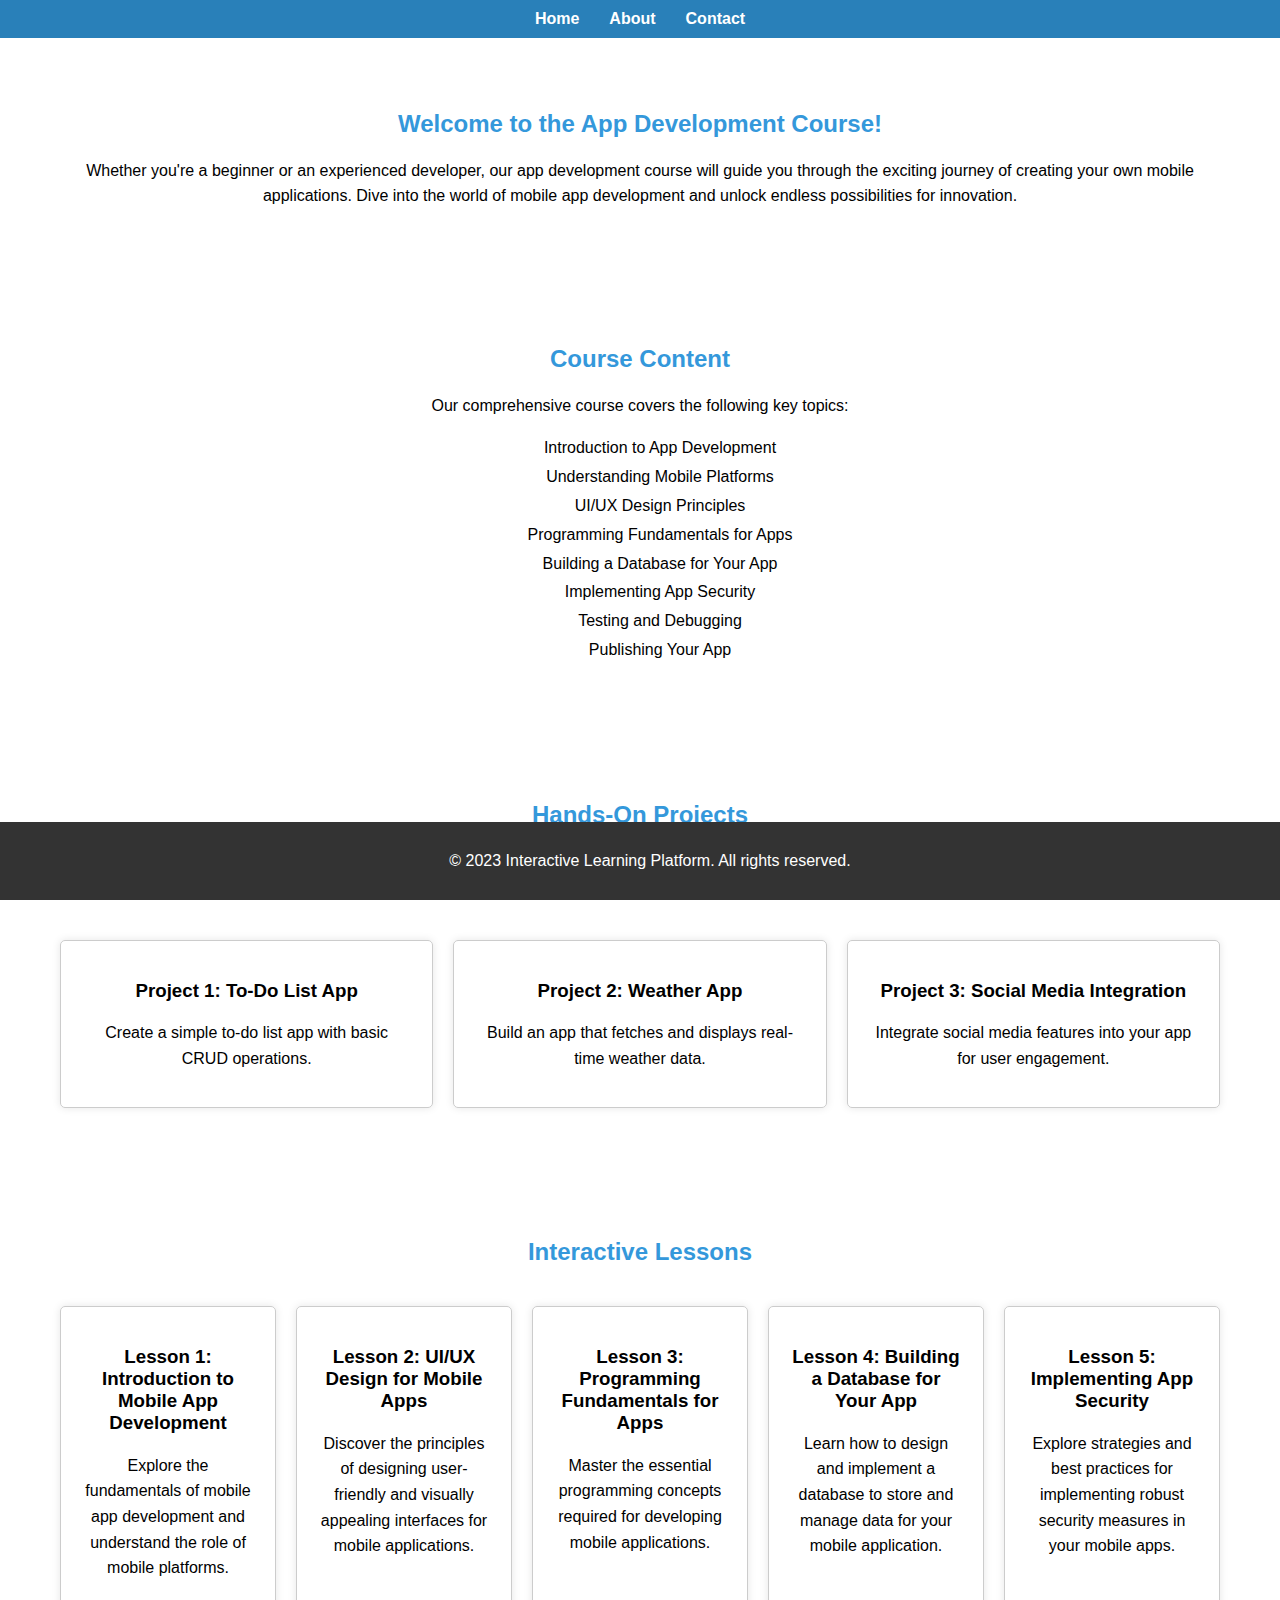
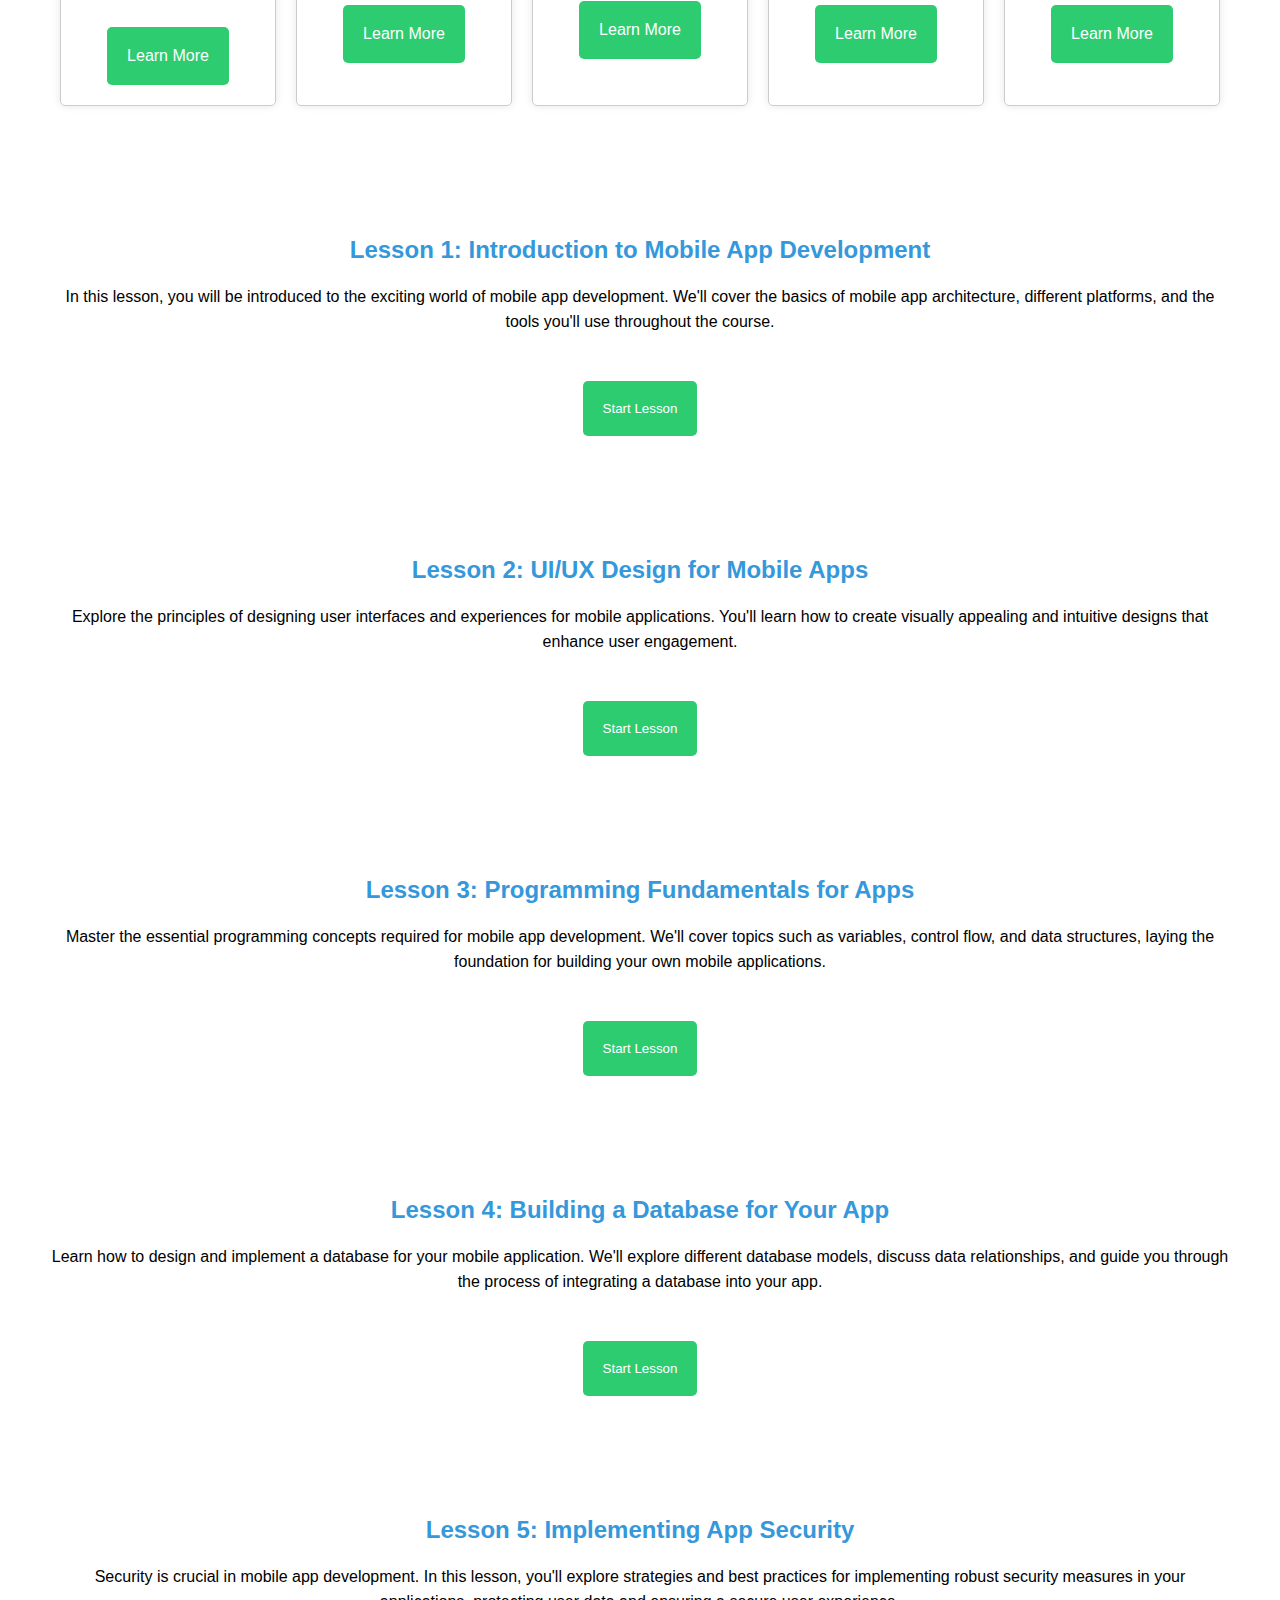
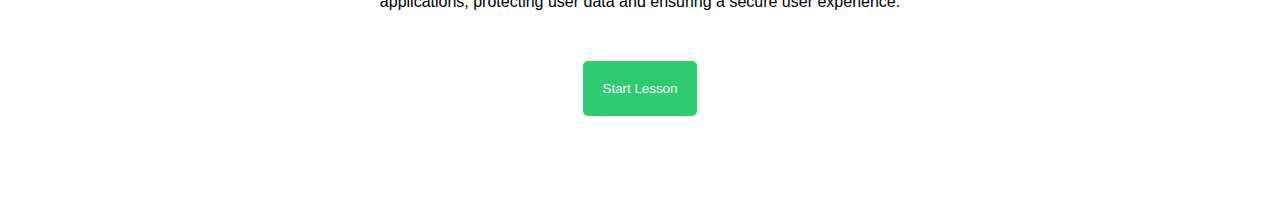
<file: homepage.html>
<!DOCTYPE html>
<html lang="en">

<head>
    <meta charset="UTF-8">
    <meta name="viewport" content="width=device-width, initial-scale=1.0">
    <title>App Development Course</title>
    <link href="homepage.css" rel="stylesheet">
</head>

<body>

    <header>
        <nav>
            <a href="homepage.html">Home</a>
            <a href="#about">About</a>
            <a href="#contact">Contact</a>
        </nav>
    </header>

    <section id="introduction">
        <h2>Welcome to the App Development Course!</h2>
        <p>Whether you're a beginner or an experienced developer, our app development course will guide you through the exciting journey of creating your own mobile applications. Dive into the world of mobile app development and unlock endless possibilities for innovation.</p>
    </section>

    <section id="course-content">
        <h2>Course Content</h2>
        <p>Our comprehensive course covers the following key topics:</p>
        <ul>
            <li>Introduction to App Development</li>
            <li>Understanding Mobile Platforms</li>
            <li>UI/UX Design Principles</li>
            <li>Programming Fundamentals for Apps</li>
            <li>Building a Database for Your App</li>
            <li>Implementing App Security</li>
            <li>Testing and Debugging</li>
            <li>Publishing Your App</li>
        </ul>
    </section>

    <section id="hands-on-projects">
        <h2>Hands-On Projects</h2>
        <p>Apply your knowledge through hands-on projects that simulate real-world app development scenarios. Gain practical experience and build a portfolio to showcase your skills to potential employers.</p>
        <div class="features">
            <div class="feature">
                <h3>Project 1: To-Do List App</h3>
                <p>Create a simple to-do list app with basic CRUD operations.</p>
            </div>
            <div class="feature">
                <h3>Project 2: Weather App</h3>
                <p>Build an app that fetches and displays real-time weather data.</p>
            </div>
            <div class="feature">
                <h3>Project 3: Social Media Integration</h3>
                <p>Integrate social media features into your app for user engagement.</p>
            </div>
        </div>
    </section>

    <section id="lessons">
        <h2>Interactive Lessons</h2>
        <div class="features">
            <div class="feature">
                <h3>Lesson 1: Introduction to Mobile App Development</h3>
                <p>Explore the fundamentals of mobile app development and understand the role of mobile platforms.</p>
                <a href="#lesson1-details" class="button">Learn More</a>
            </div>

            <div class="feature">
                <h3>Lesson 2: UI/UX Design for Mobile Apps</h3>
                <p>Discover the principles of designing user-friendly and visually appealing interfaces for mobile applications.</p>
                <a href="#lesson2-details" class="button">Learn More</a>
            </div>

            <div class="feature">
                <h3>Lesson 3: Programming Fundamentals for Apps</h3>
                <p>Master the essential programming concepts required for developing mobile applications.</p>
                <a href="#lesson3-details" class="button">Learn More</a>
            </div>

            <div class="feature">
                <h3>Lesson 4: Building a Database for Your App</h3>
                <p>Learn how to design and implement a database to store and manage data for your mobile application.</p>
                <a href="#lesson4-details" class="button">Learn More</a>
            </div>
            <div class="feature">
                <h3>Lesson 5: Implementing App Security</h3>
                <p>Explore strategies and best practices for implementing robust security measures in your mobile apps.</p>
                <a href="#lesson5-details" class="button">Learn More</a>
            </div>
        </div>
    </section>

    <section id="lesson1-details">
        <h2>Lesson 1: Introduction to Mobile App Development</h2>
        <p>In this lesson, you will be introduced to the exciting world of mobile app development. We'll cover the basics of mobile app architecture, different platforms, and the tools you'll use throughout the course.</p>
        <button onclick="navigatelesson('introduction')" class="button">Start Lesson</button>
    </section>

    <section id="lesson2-details">
        <h2>Lesson 2: UI/UX Design for Mobile Apps</h2>
        <p>Explore the principles of designing user interfaces and experiences for mobile applications. You'll learn how to create visually appealing and intuitive designs that enhance user engagement.</p>
        <button onclick="navigatelesson('design')" class="button">Start Lesson</button>
    </section>

    <section id="lesson3-details">
        <h2>Lesson 3: Programming Fundamentals for Apps</h2>
        <p>Master the essential programming concepts required for mobile app development. We'll cover topics such as variables, control flow, and data structures, laying the foundation for building your own mobile applications.</p>
        <button onclick="navigatelesson('programmingfundamentals')" class="button">Start Lesson</button>
    </section>

    <section id="lesson4-details">
        <h2>Lesson 4: Building a Database for Your App</h2>
        <p>Learn how to design and implement a database for your mobile application. We'll explore different database models, discuss data relationships, and guide you through the process of integrating a database into your app.</p>
        <button onclick="navigatelesson('database')" class="button">Start Lesson</button>
    </section>

    <section id="lesson5-details">
        <h2>Lesson 5: Implementing App Security</h2>
        <p>Security is crucial in mobile app development. In this lesson, you'll explore strategies and best practices for implementing robust security measures in your applications, protecting user data and ensuring a secure user experience.</p>
        <button onclick="navigatelesson('appsecurity')" class="button">Start Lesson</button>
    </section>
    </section>

    <footer>
        <p>&copy; 2023 Interactive Learning Platform. All rights reserved.</p>
    </footer>

    <script src="homepage.js"></script>

</body>

</html>
</file>
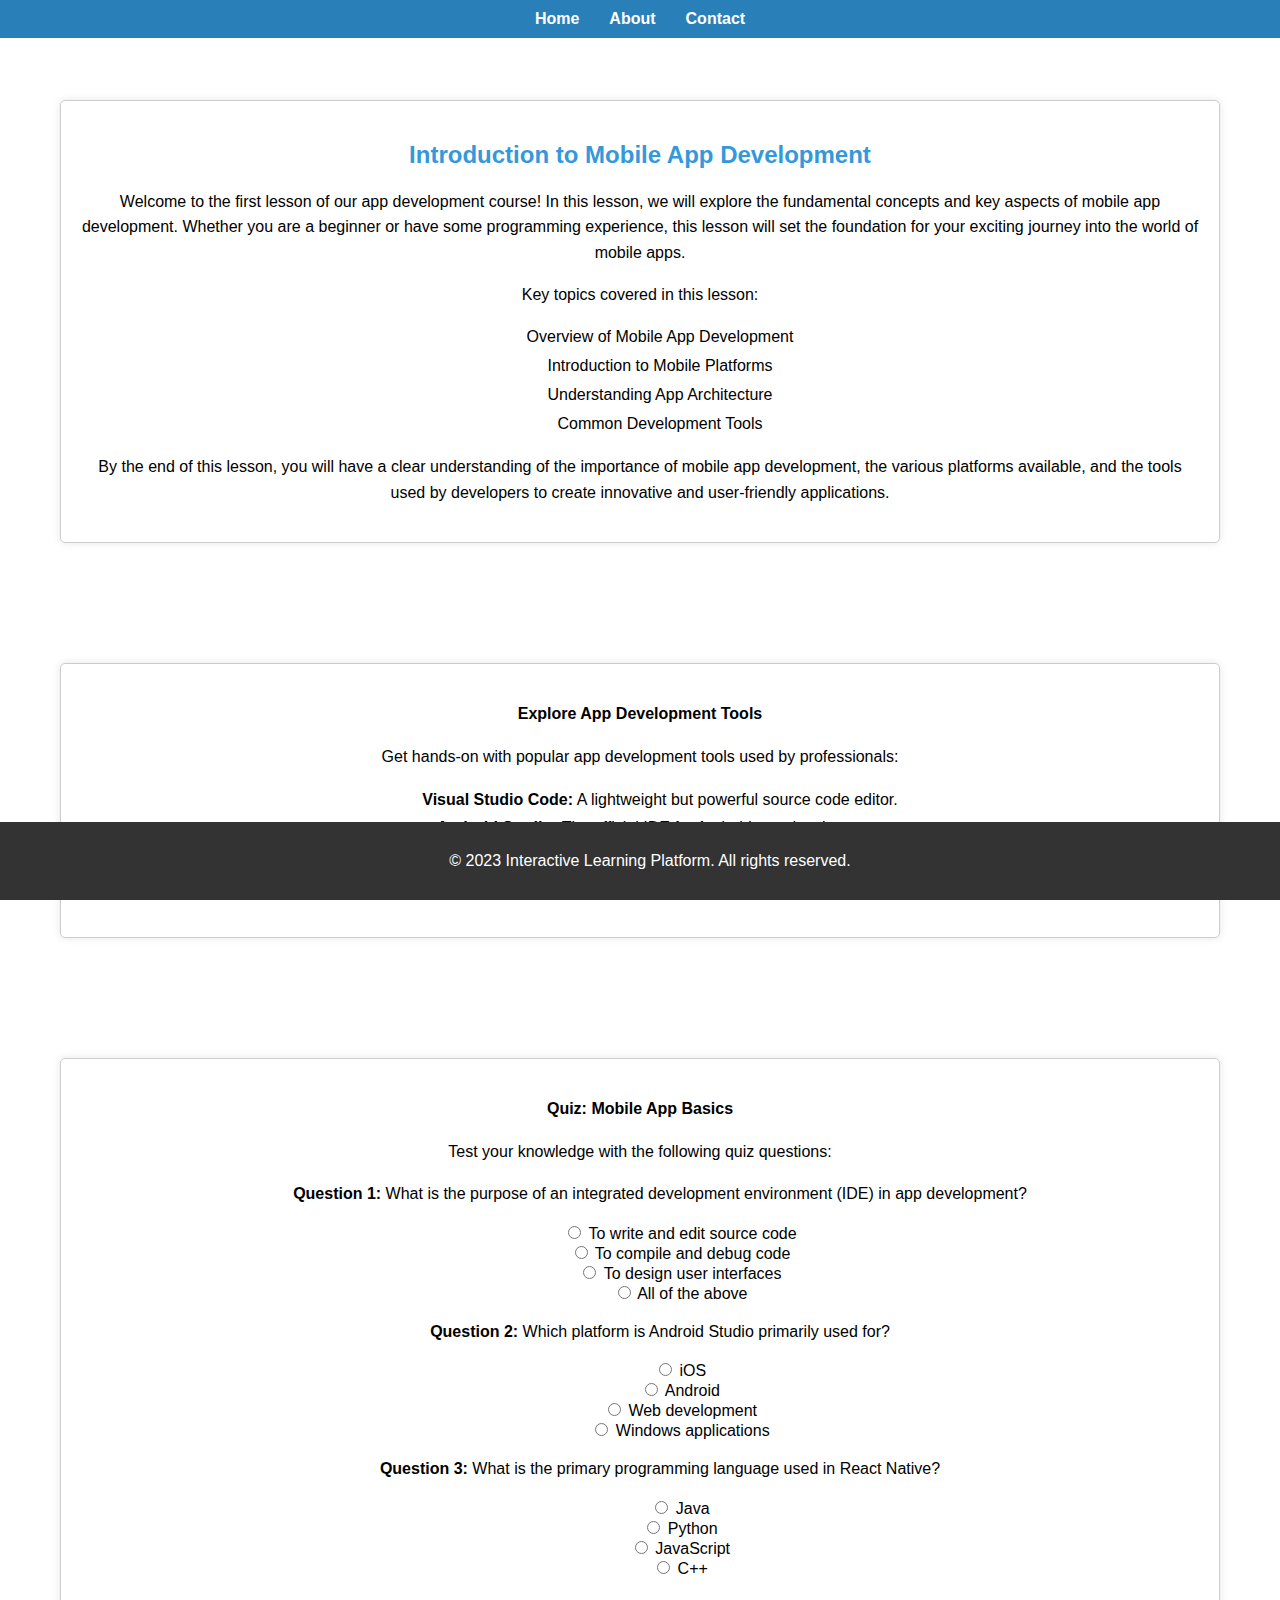
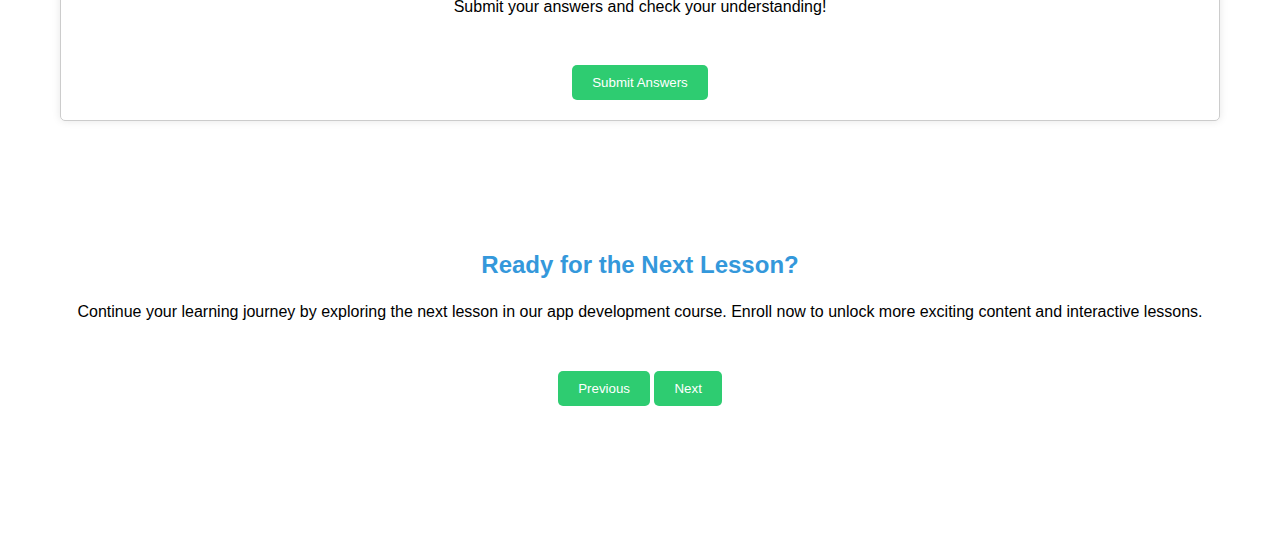
<file: introduction.html>
<!DOCTYPE html>
<html lang="en">

<head>
    <meta charset="UTF-8">
    <meta name="viewport" content="width=device-width, initial-scale=1.0">
    <title>Lesson 1: Introduction to Mobile App Development</title>
    <link href="introduction.css" rel="stylesheet">
</head>

<body>

    <header>
        <nav>
            <a href="homepage.html">Home</a>
            <a href="#about">About</a>
            <a href="#contact">Contact</a>
        </nav>
    </header>

    <section id="lesson1">
        <div id="lesson1-content">
            <h2>Introduction to Mobile App Development</h2>
            <p>Welcome to the first lesson of our app development course! In this lesson, we will explore the
                fundamental concepts and key aspects of mobile app development. Whether you are a beginner or have some
                programming experience, this lesson will set the foundation for your exciting journey into the world of
                mobile apps.</p>
            <p>Key topics covered in this lesson:</p>
            <ul>
                <li>Overview of Mobile App Development</li>
                <li>Introduction to Mobile Platforms</li>
                <li>Understanding App Architecture</li>
                <li>Common Development Tools</li>
            </ul>
            <p>By the end of this lesson, you will have a clear understanding of the importance of mobile app
                development, the various platforms available, and the tools used by developers to create innovative and
                user-friendly applications.</p>
        </div>
    </section>

    <!-- Details for interactive elements -->
    <section id="explore-tools">
        <div id="explore-tools-content">
            <h4>Explore App Development Tools</h4>
            <p>Get hands-on with popular app development tools used by professionals:</p>
            <ul>
                <li><strong>Visual Studio Code:</strong> A lightweight but powerful source code editor.</li>
                <li><strong>Android Studio:</strong> The official IDE for Android app development.</li>
                <li><strong>Xcode:</strong> The integrated development environment for macOS app development.</li>
                <li><strong>React Native:</strong> A framework for building native mobile apps using React and
                    JavaScript.</li>
            </ul>
        </div>
    </section>

    <section id="quiz">
        <div id="quiz-content">
            <h4>Quiz: Mobile App Basics</h4>
            <p>Test your knowledge with the following quiz questions:</p>
            <form id="quizForm">
                <ol>
                    <li>
                        <p><strong>Question 1:</strong> What is the purpose of an integrated development environment
                            (IDE) in app development?</p>
                        <ul>
                            <li><input type="radio" name="q1" value="a"> To write and edit source code</li>
                            <li><input type="radio" name="q1" value="b"> To compile and debug code</li>
                            <li><input type="radio" name="q1" value="c"> To design user interfaces</li>
                            <li><input type="radio" name="q1" value="d"> All of the above</li>
                        </ul>
                    </li>
                    <li>
                        <p><strong>Question 2:</strong> Which platform is Android Studio primarily used for?</p>
                        <ul>
                            <li><input type="radio" name="q2" value="a"> iOS</li>
                            <li><input type="radio" name="q2" value="b"> Android</li>
                            <li><input type="radio" name="q2" value="c"> Web development</li>
                            <li><input type="radio" name="q2" value="d"> Windows applications</li>
                        </ul>
                    </li>
                    <li>
                        <p><strong>Question 3:</strong> What is the primary programming language used in React Native?
                        </p>
                        <ul>
                            <li><input type="radio" name="q3" value="a"> Java</li>
                            <li><input type="radio" name="q3" value="b"> Python</li>
                            <li><input type="radio" name="q3" value="c"> JavaScript</li>
                            <li><input type="radio" name="q3" value="d"> C++</li>
                        </ul>
                    </li>
                </ol>
            </form>
            <p>Submit your answers and check your understanding!</p>
            <button onclick="calculateScore()">Submit Answers</button>
        </div>
    </section>

    <section id="next-section">
        <h2>Ready for the Next Lesson?</h2>
        <p>Continue your learning journey by exploring the next lesson in our app development course. Enroll now to
            unlock more exciting content and interactive lessons.</p>
        <button onclick="navigatelesson('Previous')">Previous</button>
        <button onclick="navigatelesson('Next')">Next</button>

    </section>

    <footer>
        <p>&copy; 2023 Interactive Learning Platform. All rights reserved.</p>
    </footer>
    
    <script src="introduction.js"></script>

</body>

</html>
</file>
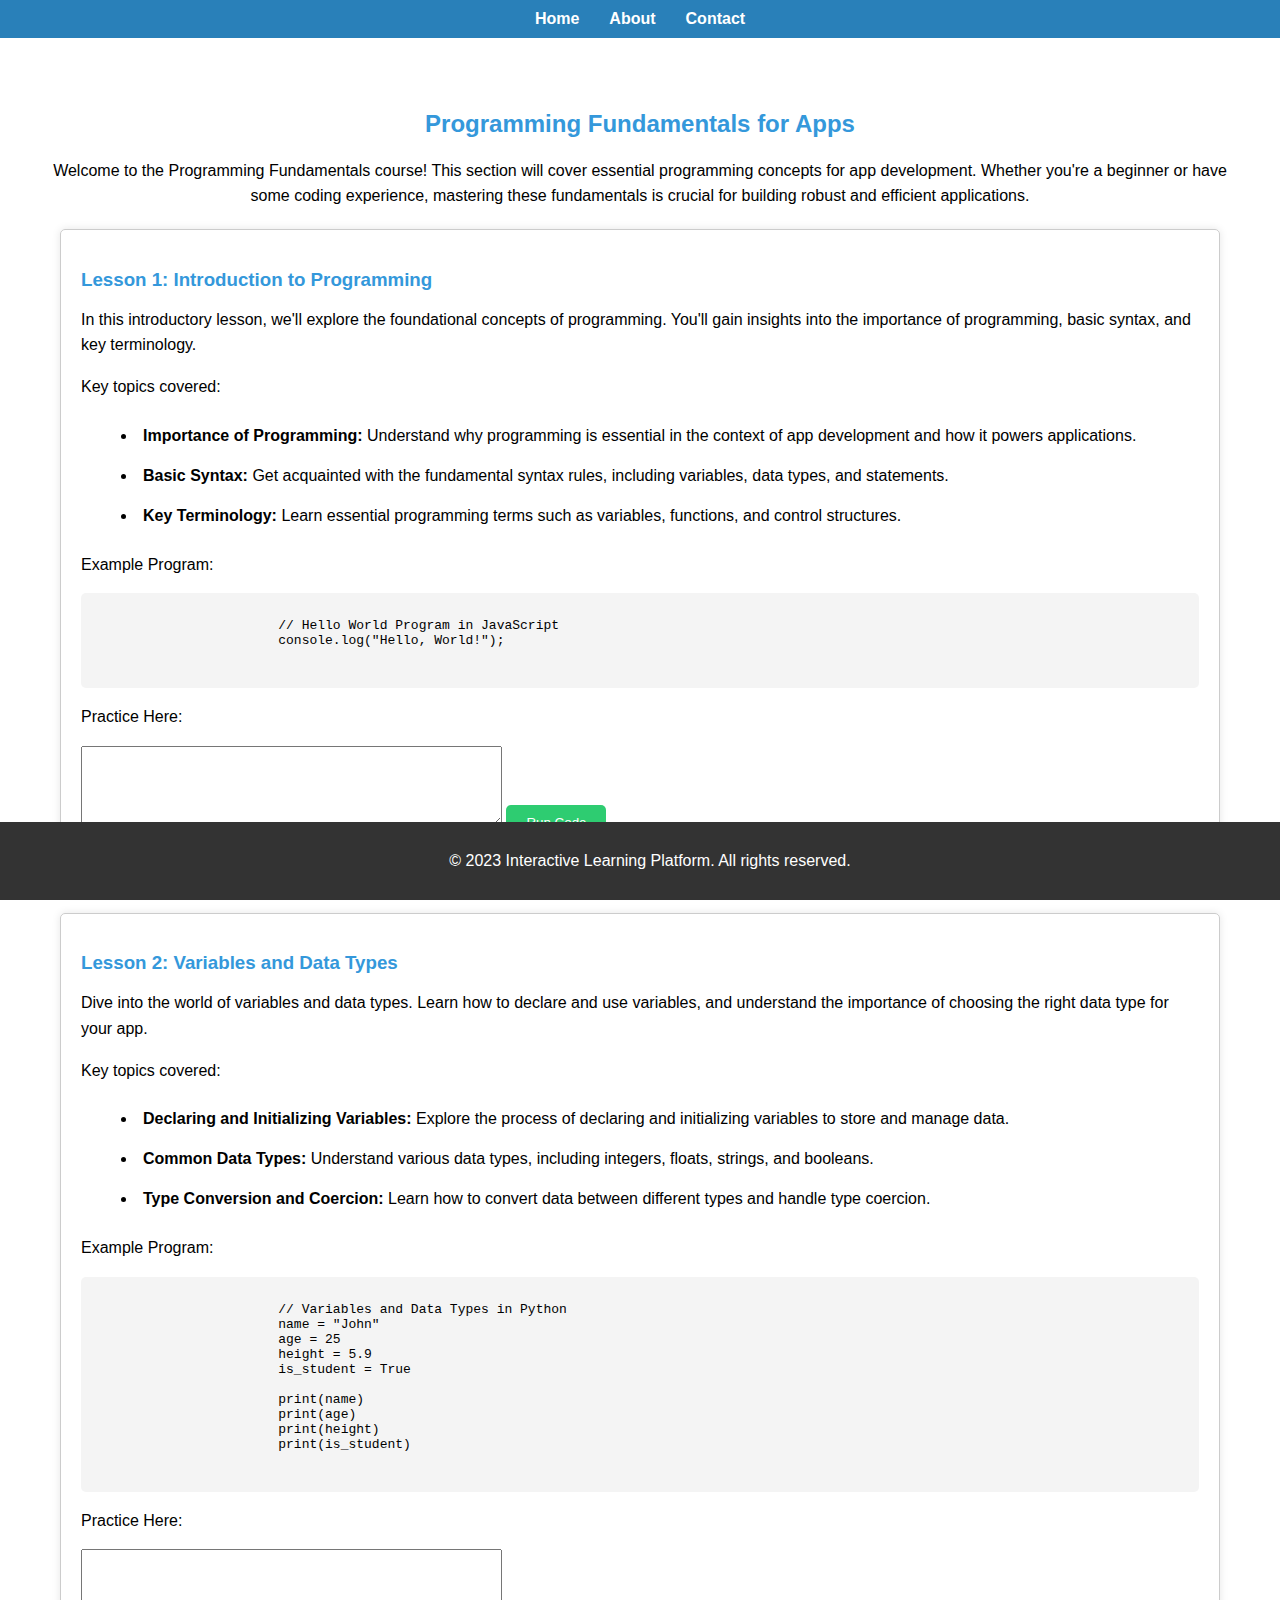
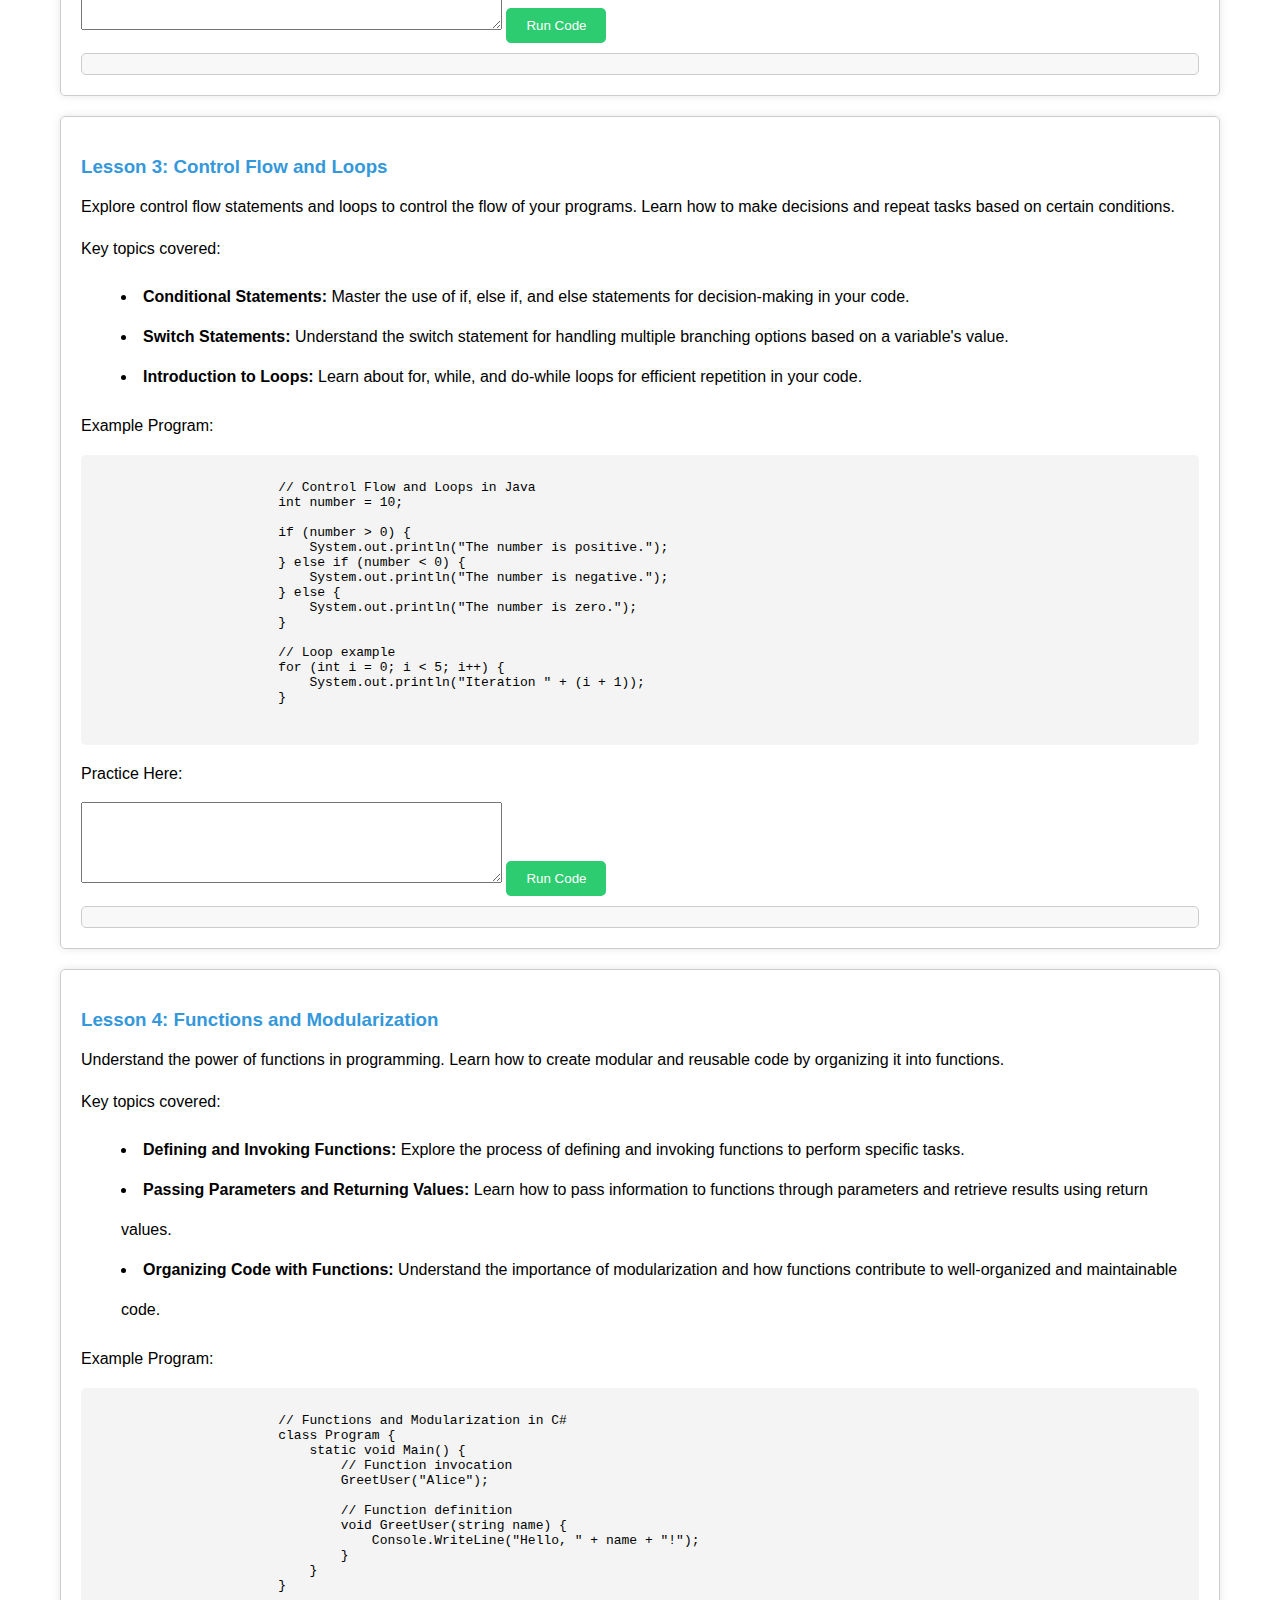
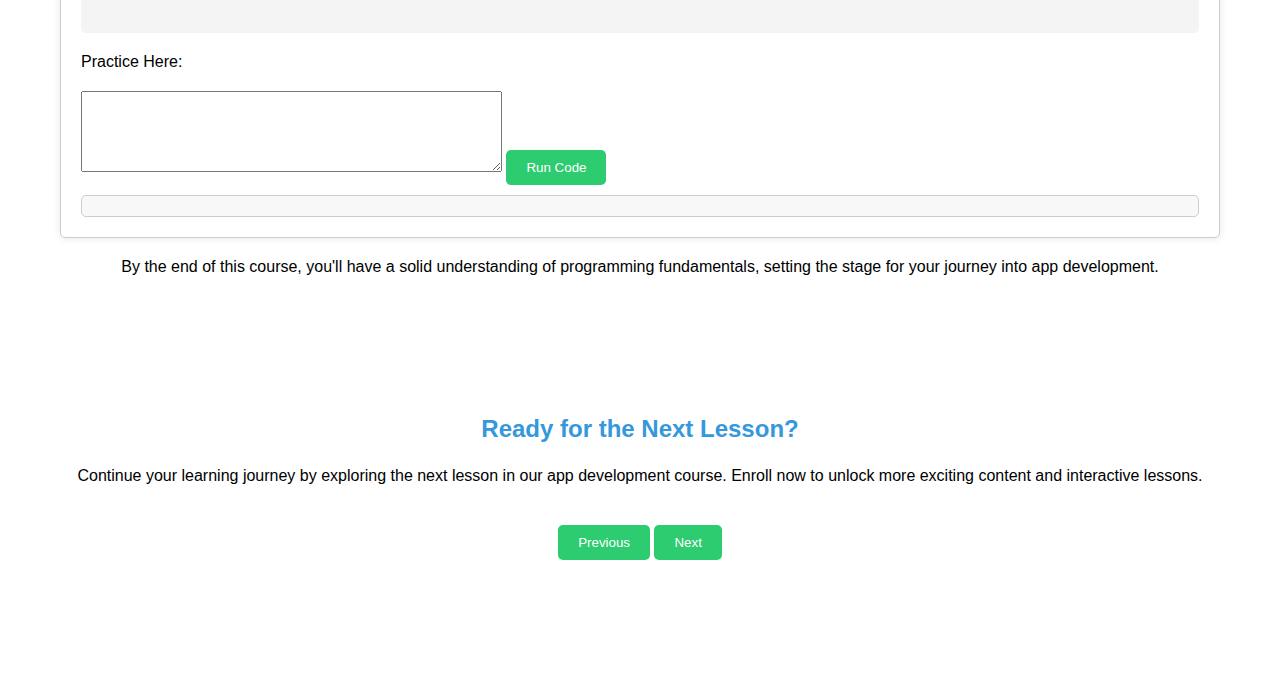
<file: programmingfundamentals.html>
<!DOCTYPE html>
<html lang="en">

<head>
    <meta charset="UTF-8">
    <meta name="viewport" content="width=device-width, initial-scale=1.0">
    <title>Programming Fundamentals for Apps</title>
    <link href="programmingfundamentals.css" rel="stylesheet"> 
</head>

<body>

    <header>
        <nav>
            <a href="homepage.html">Home</a>
            <a href="#about">About</a>
            <a href="#contact">Contact</a>
        </nav>
    </header>

    <section id="programming-fundamentals">
        <div id="programming-fundamentals-content">
            <h2>Programming Fundamentals for Apps</h2>
            <p>Welcome to the Programming Fundamentals course! This section will cover essential programming concepts
                for app development. Whether you're a beginner or have some coding experience, mastering these
                fundamentals is crucial for building robust and efficient applications.</p>

            <div class="lesson-content">
                <h3>Lesson 1: Introduction to Programming</h3>
                <p>In this introductory lesson, we'll explore the foundational concepts of programming. You'll gain
                    insights into the importance of programming, basic syntax, and key terminology.</p>
                <p>Key topics covered:</p>
                <ul>
                    <li><strong>Importance of Programming:</strong> Understand why programming is essential in the
                        context of app development and how it powers applications.</li>
                    <li><strong>Basic Syntax:</strong> Get acquainted with the fundamental syntax rules, including
                        variables, data types, and statements.</li>
                    <li><strong>Key Terminology:</strong> Learn essential programming terms such as variables,
                        functions, and control structures.</li>
                </ul>
                <!-- Example Program for Lesson 1 -->
                <p>Example Program:</p>
                <pre>
                    <code>
                        // Hello World Program in JavaScript
                        console.log("Hello, World!");
                    </code>
                </pre>
                <!-- Code Editor for Practice -->
                <div class="code-editor">
                    <p>Practice Here:</p>
                    <textarea id="lesson1-editor" rows="5" cols="50"></textarea>
                    <button onclick="runCode('lesson1-editor', 'lesson1-output')">Run Code</button>
                </div>
                <!-- Output Display for Practice -->
                <div class="code-output" id="lesson1-output"></div>
            </div>

            <div class="lesson-content">
                <h3>Lesson 2: Variables and Data Types</h3>
                <p>Dive into the world of variables and data types. Learn how to declare and use variables, and
                    understand the importance of choosing the right data type for your app.</p>
                <p>Key topics covered:</p>
                <ul>
                    <li><strong>Declaring and Initializing Variables:</strong> Explore the process of declaring and
                        initializing variables to store and manage data.</li>
                    <li><strong>Common Data Types:</strong> Understand various data types, including integers, floats,
                        strings, and booleans.</li>
                    <li><strong>Type Conversion and Coercion:</strong> Learn how to convert data between different types
                        and handle type coercion.</li>
                </ul>
                <!-- Example Program for Lesson 2 -->
                <p>Example Program:</p>
                <pre>
                    <code>
                        // Variables and Data Types in Python
                        name = "John"
                        age = 25
                        height = 5.9
                        is_student = True

                        print(name)
                        print(age)
                        print(height)
                        print(is_student)
                    </code>
                </pre>
                <!-- Code Editor for Practice -->
                <div class="code-editor">
                    <p>Practice Here:</p>
                    <textarea id="lesson2-editor" rows="5" cols="50"></textarea>
                    <button onclick="runCode('lesson2-editor', 'lesson2-output')">Run Code</button>
                </div>
                <!-- Output Display for Practice -->
                <div class="code-output" id="lesson2-output"></div>
            </div>

            <div class="lesson-content">
                <h3>Lesson 3: Control Flow and Loops</h3>
                <p>Explore control flow statements and loops to control the flow of your programs. Learn how to make
                    decisions and repeat tasks based on certain conditions.</p>
                <p>Key topics covered:</p>
                <ul>
                    <li><strong>Conditional Statements:</strong> Master the use of if, else if, and else statements for
                        decision-making in your code.</li>
                    <li><strong>Switch Statements:</strong> Understand the switch statement for handling multiple
                        branching options based on a variable's value.</li>
                    <li><strong>Introduction to Loops:</strong> Learn about for, while, and do-while loops for efficient
                        repetition in your code.</li>
                </ul>
                <!-- Example Program for Lesson 3 -->
                <p>Example Program:</p>
                <pre>
                    <code>
                        // Control Flow and Loops in Java
                        int number = 10;

                        if (number > 0) {
                            System.out.println("The number is positive.");
                        } else if (number < 0) {
                            System.out.println("The number is negative.");
                        } else {
                            System.out.println("The number is zero.");
                        }

                        // Loop example
                        for (int i = 0; i < 5; i++) {
                            System.out.println("Iteration " + (i + 1));
                        }
                    </code>
                </pre>
                <!-- Code Editor for Practice -->
                <div class="code-editor">
                    <p>Practice Here:</p>
                    <textarea id="lesson3-editor" rows="5" cols="50"></textarea>
                    <button onclick="runCode('lesson3-editor', 'lesson3-output')">Run Code</button>
                </div>
                <!-- Output Display for Practice -->
                <div class="code-output" id="lesson3-output"></div>
            </div>

            <div class="lesson-content">
                <h3>Lesson 4: Functions and Modularization</h3>
                <p>Understand the power of functions in programming. Learn how to create modular and reusable code by
                    organizing it into functions.</p>
                <p>Key topics covered:</p>
                <ul>
                    <li><strong>Defining and Invoking Functions:</strong> Explore the process of defining and invoking
                        functions to perform specific tasks.</li>
                    <li><strong>Passing Parameters and Returning Values:</strong> Learn how to pass information to
                        functions through parameters and retrieve results using return values.</li>
                    <li><strong>Organizing Code with Functions:</strong> Understand the importance of modularization and
                        how functions contribute to well-organized and maintainable code.</li>
                </ul>
                <!-- Example Program for Lesson 4 -->
                <p>Example Program:</p>
                <pre>
                    <code>
                        // Functions and Modularization in C#
                        class Program {
                            static void Main() {
                                // Function invocation
                                GreetUser("Alice");

                                // Function definition
                                void GreetUser(string name) {
                                    Console.WriteLine("Hello, " + name + "!");
                                }
                            }
                        }
                    </code>
                </pre>
                <!-- Code Editor for Practice -->
                <div class="code-editor">
                    <p>Practice Here:</p>
                    <textarea id="lesson4-editor" rows="5" cols="50"></textarea>
                    <button onclick="runCode('lesson4-editor', 'lesson4-output')">Run Code</button>
                </div>
                <!-- Output Display for Practice -->
                <div class="code-output" id="lesson4-output"></div>
            </div>

            <p>By the end of this course, you'll have a solid understanding of programming fundamentals, setting the
                stage for your journey into app development.</p>
        </div>
    </section>

    <section id="next-section">
        <h2>Ready for the Next Lesson?</h2>
        <p>Continue your learning journey by exploring the next lesson in our app development course. Enroll now to
            unlock more exciting content and interactive lessons.</p>
        <button onclick="navigatelesson('Previous')">Previous</button>
        <button onclick="navigatelesson('Next')">Next</button>
    </section>

    <footer>
        <p>&copy; 2023 Interactive Learning Platform. All rights reserved.</p>
    </footer>

    <script src="programmingfundamentals.js"></script>
</body>
</file>
<file: styles.css>
body {
    font-family: 'Arial', sans-serif;
    margin: 0;
    padding: 0;
    box-sizing: border-box;
}

header {
    background-color: #3498db;
    padding: 20px;
    text-align: center;
    color: #fff;
    position: fixed;
    left: 0;
    right: 0;
}
nav {
    display: flex;
    justify-content: center;
    background-color: #2980b9;
    padding: 10px;
    position: fixed;
    left: 0;
    right: 0;
}

nav a {
    color: #fff;
    text-decoration: none;
    margin: 0 15px;
    font-weight: bold;
    font-size: 16px;
}

nav a:hover {
    text-decoration: underline;
}

section {
    padding: 50px;
    text-align: center;
}


#section-1 h2 {
    color: #3498db;
    margin-top: 5em;
}

.features {
    display: flex;
    justify-content: space-around;
    margin-top: 30px;
}

.feature {
    flex: 1;
    padding: 20px;
    margin: 10px;
    border: 1px solid #ccc;
    border-radius: 5px;
    transition: transform 0.3s;
    box-shadow: 0 0 8px rgba(0, 0, 0, 0.1);

}

.feature:hover {
    transform: scale(1.05);
}

.start-button {
    background-color: #2ecc71;
    color: #fff;
    padding: 10px 20px;
    border-radius: 5px;
    border: none;
    margin-top: 20px;
    cursor: pointer;
    margin-bottom: 4em;
}

button:hover {
    background-color: #27ae60;
}

footer {
    background-color: #333;
    color: #fff;
    text-align: center;
    padding: 10px;
    position: fixed;
    bottom: 0;
    width: 100%;
}
@media (max-width: 768px) {

    body {
        font-size: 14px;
    }
    header {
        padding: 10px;
    }

    nav {
        padding: 5px;
    }

    nav a {
        font-size: 14px;
        margin: 0 10px;
    }

    section {
        padding: 2px;
        margin-right: 30px;
        margin-left: 30px;

    }

    #section-1 h2 {
        margin-top: 7em;
    }

    .features {
        flex-direction: column;
        align-items: center;
    }

    .feature {
        width: 100%;
        margin: 10px 0;
    }

    .start-button {
        margin-top: 10px;
        margin-bottom: 7em;
    }
}
</file>
<file: appsecurity.css>
body {
    font-family: 'Arial', sans-serif;
    margin: 0;
    padding: 0;
    box-sizing: border-box;
}

header {
    padding: 20px;
    text-align: center;
    color: #fff;
}
nav {
    display: flex;
    justify-content: center;
    background-color: #2980b9;
    padding: 10px;
    position: fixed;
    top: 0;
    left: 0;
    right: 0;
}

nav a {
    color: #fff;
    text-decoration: none;
    margin: 0 15px;
    font-weight: bold;
    font-size: 16px;
}

nav a:hover {
    text-decoration: underline;
}

section {
    padding: 50px;
    text-align: center;
}

.lesson-content {
    padding: 20px;
    margin: 10px;
    border: 1px solid #ccc;
    border-radius: 5px;
}

h2 {
    color: #3498db;
}

p {
    line-height: 1.6;
}

ul {
    list-style-type: none;
    line-height: 1.6;
}

.code-editor {
    margin-top: 20px;
}

.code-output {
    margin-top: 10px;
    padding: 10px;
    border: 1px solid #ccc;
    border-radius: 5px;
    background-color: #f8f9fa;
    overflow: auto;
}

button {
    background-color: #2ecc71;
    color: #fff;
    padding: 10px 20px;
    border-radius: 5px;
    border: none;
    margin-top: 20px;
    cursor: pointer;
}
button:hover {
    background-color: #27ae60;
}

footer {
    background-color: #333;
    color: #fff;
    text-align: center;
    padding: 10px;
    position: fixed;
    bottom: 0;
    width: 100%;
}
@media (max-width: 600px) {
    body {
        font-size: 14px;
    }
    nav {
        flex-direction: column;
        align-items: center;
    }

    nav a {
        margin: 10px 0;
    }
    section {
        padding: 10px;
    }
    #fundamentals {
        margin-top: 7em;
    }
    #next-steps {
        margin-bottom: 5em;
    }
}

/* Media query for medium-sized screens */
@media (min-width: 601px) and (max-width: 1024px) {
    section {
        padding: 30px;
    }

    .lesson-content {
        padding: 15px;
    }
    #next-steps {
        margin-bottom: 5em;
    }
}
</file>
<file: database.css>
body {
    font-family: 'Arial', sans-serif;
    margin: 0;
    padding: 0;
    box-sizing: border-box;
}

header {
    padding: 20px;
    text-align: center;
    color: #fff;
}

nav {
    display: flex;
    justify-content: center;
    background-color: #2980b9;
    padding: 10px;
    position: fixed;
    top: 0;
    left: 0;
    right: 0;
}

nav a {
    color: #fff;
    text-decoration: none;
    margin: 0 15px;
    font-weight: bold;
    font-size: 16px;
}

nav a:hover {
    text-decoration: underline;
}

section {
    padding: 50px;
    text-align: center;
}

#next-section {
    margin-bottom: 5em;
}

button {
    background-color: #2ecc71;
    color: #fff;
    padding: 10px 20px;
    border-radius: 5px;
    border: none;
    margin-top: 20px;
    cursor: pointer;
}

button:hover {
    background-color: #27ae60;
}

.lesson-content {
    margin-top: 20px;
    padding: 20px;
    margin: 10px;
    border: 1px solid #ccc;
    border-radius: 5px;
    box-shadow: 0 0 8px rgba(0, 0, 0, 0.1);

}

.lesson-content li {
    line-height: 20px;
    margin-bottom: 30px;
}

.lesson-content h3 {
    color: #3498db;
    margin-bottom: 10px;
}

.lesson-content p {
    line-height: 1.6;
}

.lesson-content pre {
    background-color: #f4f4f4;
    padding: 10px;
    border-radius: 5px;
    overflow: auto;
}

.lesson-content .code-editor {
    margin-top: 10px;
}

.lesson-content .code-output {
    margin-top: 10px;
    padding: 10px;
    border: 1px solid #ccc;
    border-radius: 5px;
    overflow: auto;
    background-color: #f8f8f8;
    font-family: 'Courier New', Courier, monospace;
    white-space: pre-wrap;
}

.lesson-content ul {
    list-style-position: inside;
}

.lesson-content .try-it-yourself {
    margin-top: 20px;
}

footer {
    background-color: #333;
    color: #fff;
    text-align: center;
    padding: 10px;
    position: fixed;
    bottom: 0;
    width: 100%;
}

@media (max-width: 768px) {
    body {
        font-size: 14px;
    }
    section {
        padding: 10px;
    }
    #building-database {
        margin-top: 7em;
    }
    nav {
        flex-direction: column;
        align-items: center;
    }

    nav a {
        margin: 10px 0;
    }

    .lesson-content {
        padding: 10px;
    }
}
</file>
<file: design.css>
body {
    font-family: 'Arial', sans-serif;
    margin: 0;
    padding: 0;
    box-sizing: border-box;
    }
    nav {
    display: flex;
    justify-content: center;
    background-color: #2980b9;
    padding: 10px;
    }
    
    nav a {
    color: #fff;
    text-decoration: none;
    margin: 0 15px;
    font-weight: bold;
    font-size: 16px;
    }
    
    nav a:hover {
    text-decoration: underline;
    }
    
    section {
    padding: 50px;
    text-align: center;
    }
    #next-section {
      margin-bottom: 5em;
    }
    #uiux-design-content {
      padding: 20px;
      margin: 10px;
      border: 1px solid #ccc;
      border-radius: 5px;
      background-color: #fff;
      color: #333;
      box-shadow: 0 0 10px rgba(0, 0, 0, 0.1);
    }
    
    #uiux-design h2 {
      color: #3498db;
    }
    
    #uiux-design ul {
      list-style-position: inside;
    }
    
    
    #design-tools-content,
    #design-principles-content,
    #design-project-content {
      padding: 20px;
      margin: 10px;
      border: 1px solid #ccc;
      border-radius: 5px;
      background-color: #fff;
      box-shadow: 0 0 8px rgba(0, 0, 0, 0.1);
    }
    
    #design-tools ul,
    #design-principles ul {
      list-style-type: none;
      line-height: 1.6;
    }
    
    #design-project-content button {
      background-color: #2ecc71;
      color: #fff;
      padding: 10px 20px;
      border-radius: 5px;
      border: none;
      cursor: pointer;
    }
    
    #design-project-content button:hover {
      background-color: #27ae60;
    }
    
    
    #uiux-design-content {
      padding: 20px;
      margin: 10px;
      border: 1px solid #ccc;
      border-radius: 5px;
    }
    
    #uiux-design ul {
      list-style-position: inside;
    }
    .topic-content {
    margin-top: 20px;
    text-align: left;
    padding: 20px;
    }
    .topic-content ul {
    line-height: 1.8;
    }
    
    h2, h3 {
    color: #3498db;
    }
    
    p {
    line-height: 1.6;
    }
    
    ul {
    list-style-position: inside;
    }
    
    button {
    background-color: #2ecc71;
    color: #fff;
    padding: 10px 20px;
    border-radius: 5px;
    border: none;
    margin-top: 30px;
    cursor: pointer;
    }
    
    button:hover {
    background-color: #27ae60;
    }
    
    footer {
    background-color: #333;
    color: #fff;
    text-align: center;
    padding: 10px;
    position: fixed;
    bottom: 0;
    left: 0;
    right: 0;
    width: 100%;
    }
    
    @media (max-width: 768px) {
        body {
            font-size: 14px;
        }
    
        nav {
            flex-direction: column;
            align-items: center;
        }
        nav a {
            margin: 10px 0;
        }
    
        section {
            padding: 10px; 
        }
        #next-section button {
            margin-bottom: 2em;
    
        }
    }
</file>
<file: homepage.css>
body {
    font-family: 'Arial', sans-serif;
    margin: 0;
    padding: 0;
    box-sizing: border-box;
}

header {
    padding: 20px;
    text-align: center;
    color: #fff;
}
nav {
    display: flex;
    justify-content: center;
    background-color: #2980b9;
    padding: 10px;
    position: fixed;
    top: 0;
    right: 0;
    left: 0;
    z-index: 1;
}

nav a {
    color: #fff;
    text-decoration: none;
    margin: 0 15px;
    font-weight: bold;
    font-size: 16px;
}

nav a:hover {
    text-decoration: underline;
}

section {
    padding: 50px;
    text-align: center;
}
#lesson5-details {
    margin-bottom: 50px;;
}
#course-content ul {
    list-style: none;
    line-height: 1.8;
}

h2 {
    color: #3498db;
}

p {
    line-height: 1.6;
}

.features {
    display: flex;
    justify-content: space-around;
    margin-top: 30px;
}

.feature {
    flex: 1;
    padding: 20px;
    margin: 10px;
    border: 1px solid #ccc;
    border-radius: 5px;
    transition: transform 0.3s;
    box-shadow: 0 0 8px rgba(0, 0, 0, 0.1);

}

.feature:hover {
    transform: scale(1.05);
}

.button {
    background-color: #2ecc71;
    color: #fff;
    padding: 20px;
    border-radius: 5px;
    border: none;
    text-decoration: none;
    display: inline-block;
    margin-top: 30px;
}
.button:hover {
    background-color: #27ae60;
}

footer {
    background-color: #333;
    color: #fff;
    text-align: center;
    padding: 10px;
    position: fixed;
    bottom: 0;
    width: 100%;
}
@media (max-width: 768px) {
    body {
        font-size: 14px;
    }
    nav {
        flex-direction: column;
        align-items: center;
    }

    nav a {
        margin: 10px 0;
    }
    #introduction h2 {
        margin-top: 4em;
    }

    section {
        padding: 30px;
    }
    #lesson5-details button {
        margin-bottom: 3em;
    }

    .features {
        flex-direction: column; 
    }

    .feature {
        flex: 1 1 100%; 
    }


    #lessons .features {
        flex-direction: column; 
    }

    #lessons .feature {
        flex: 1 1 100%; 
    }
}
</file>
<file: introduction.css>
body {
    font-family: 'Arial', sans-serif;
    margin: 0;
    padding: 0;
    box-sizing: border-box;
}

header {
    padding: 20px;
    text-align: center;
    color: #fff;
}

header img {
    max-width: 100px;
}

nav {
    display: flex;
    justify-content: center;
    background-color: #2980b9;
    padding: 10px;
    position: fixed;
    top: 0;
    left: 0;
    right: 0;
}

nav a {
    color: #fff;
    text-decoration: none;
    margin: 0 15px;
    font-weight: bold;
    font-size: 16px;
}

nav a:hover {
    text-decoration: underline;
}

section {
    padding: 50px;
    text-align: center;
}

#lesson1-content {
    padding: 20px;
    margin: 10px;
    border: 1px solid #ccc;
    border-radius: 5px;
    box-shadow: 0 0 8px rgba(0, 0, 0, 0.1);
}

#lesson1 ul {
    list-style: none;
    line-height: 1.8;
}

#explore-tools-content {
    padding: 20px;
    margin: 10px;
    border: 1px solid #ccc;
    border-radius: 5px;
    box-shadow: 0 0 8px rgba(0, 0, 0, 0.1);
}

#explore-tools ul {
    list-style-type: none;
    line-height: 1.8;

}

#quiz-content {
    padding: 20px;
    margin: 10px;
    border: 1px solid #ccc;
    border-radius: 5px;
    box-shadow: 0 0 8px rgba(0, 0, 0, 0.1);
}

#quiz ol {
    list-style-type: none;
}

#quiz ul {
    list-style-type: none;
}

h2 {
    color: #3498db;
}

p {
    line-height: 1.6;
}
button {
    background-color: #2ecc71;
    color: #fff;
    padding: 10px 20px;
    border-radius: 5px;
    border: none;
    margin-top: 30px;
}

button:hover {
    background-color: #27ae60;
    cursor: pointer;
}

#next-section {
    margin-bottom: 5em;
}

footer {
    background-color: #333;
    color: #fff;
    text-align: center;
    padding: 10px;
    position: fixed;
    bottom: 0;
    width: 100%;
}
@media (max-width: 768px) {
    body {
        font-size: 14px;
    }
    #lesson1 {
        margin-top: 7em;
    }
    nav {
        flex-direction: column;
        align-items: center;
    }

    nav a {
        margin: 10px 0;
    }

    section {
        padding: 10px;
    }

    #lesson1-content,
    #explore-tools-content,
    #quiz-content {
        padding: 15px;
        margin: 5px;
    }

    button {
        margin-top: 20px;
    }
    #next-section button{
        margin-bottom: 2em;
    }
}
</file>
<file: programmingfundamentals.css>
body {
    font-family: 'Arial', sans-serif;
    margin: 0;
    padding: 0;
    box-sizing: border-box;
}

header {
    padding: 20px;
    text-align: center;
    color: #fff;
}

nav {
    display: flex;
    justify-content: center;
    background-color: #2980b9;
    padding: 10px;
    position: fixed;
    top: 0;
    left: 0;
    right: 0;
}

nav a {
    color: #fff;
    text-decoration: none;
    margin: 0 15px;
    font-weight: bold;
    font-size: 16px;
}

nav a:hover {
    text-decoration: underline;
}

section {
    padding: 50px;
    text-align: center;
}

#next-section {
    margin-bottom: 5em;
}

.lesson-content {
    text-align: left;
    padding: 20px;
    margin: 10px;
    border: 1px solid #ccc;
    border-radius: 5px;
    box-shadow: 0 0 8px rgba(0, 0, 0, 0.1);
}

.lesson-content ul {
    line-height: 40px;
}

h2,
h3 {
    color: #3498db;
}

p {
    line-height: 1.6;
}

ul {
    list-style-position: inside;
}

button {
    background-color: #2ecc71;
    color: #fff;
    padding: 10px 20px;
    border-radius: 5px;
    border: none;
    margin-top: 20px;
    cursor: pointer;
}

button:hover {
    background-color: #27ae60;
}

footer {
    background-color: #333;
    color: #fff;
    text-align: center;
    padding: 10px;
    position: fixed;
    bottom: 0;
    width: 100%;
}


.lesson-content {
    margin-top: 20px;
}

.lesson-content h3 {
    color: #3498db;
    margin-bottom: 10px;
}

.lesson-content p {
    line-height: 1.6;
}

.lesson-content pre {
    background-color: #f4f4f4;
    padding: 10px;
    border-radius: 5px;
    overflow: auto;
}

.lesson-content .code-editor {
    margin-top: 10px;
}

.lesson-content .code-output {
    margin-top: 10px;
    padding: 10px;
    border: 1px solid #ccc;
    border-radius: 5px;
    overflow: auto;
    background-color: #f8f8f8;
    font-family: 'Courier New', Courier, monospace;
    white-space: pre-wrap;
}

.lesson-content ul {
    list-style-position: inside;
}

@media (max-width: 768px) {
    body {
        font-size: 14px;
    }
    nav {
        flex-direction: column;
        align-items: center;
    }

    nav a {
        margin: 10px 0;
    }
    section {
        padding: 10px;

    }
    textarea {
        width: 100%;
    }

    .lesson-content {
        padding: 10px;
    }
    #programming-fundamentals {
        margin-top: 5em;
    }
    #next-section button {
        margin-bottom: 4em;
    }
}
</file>
